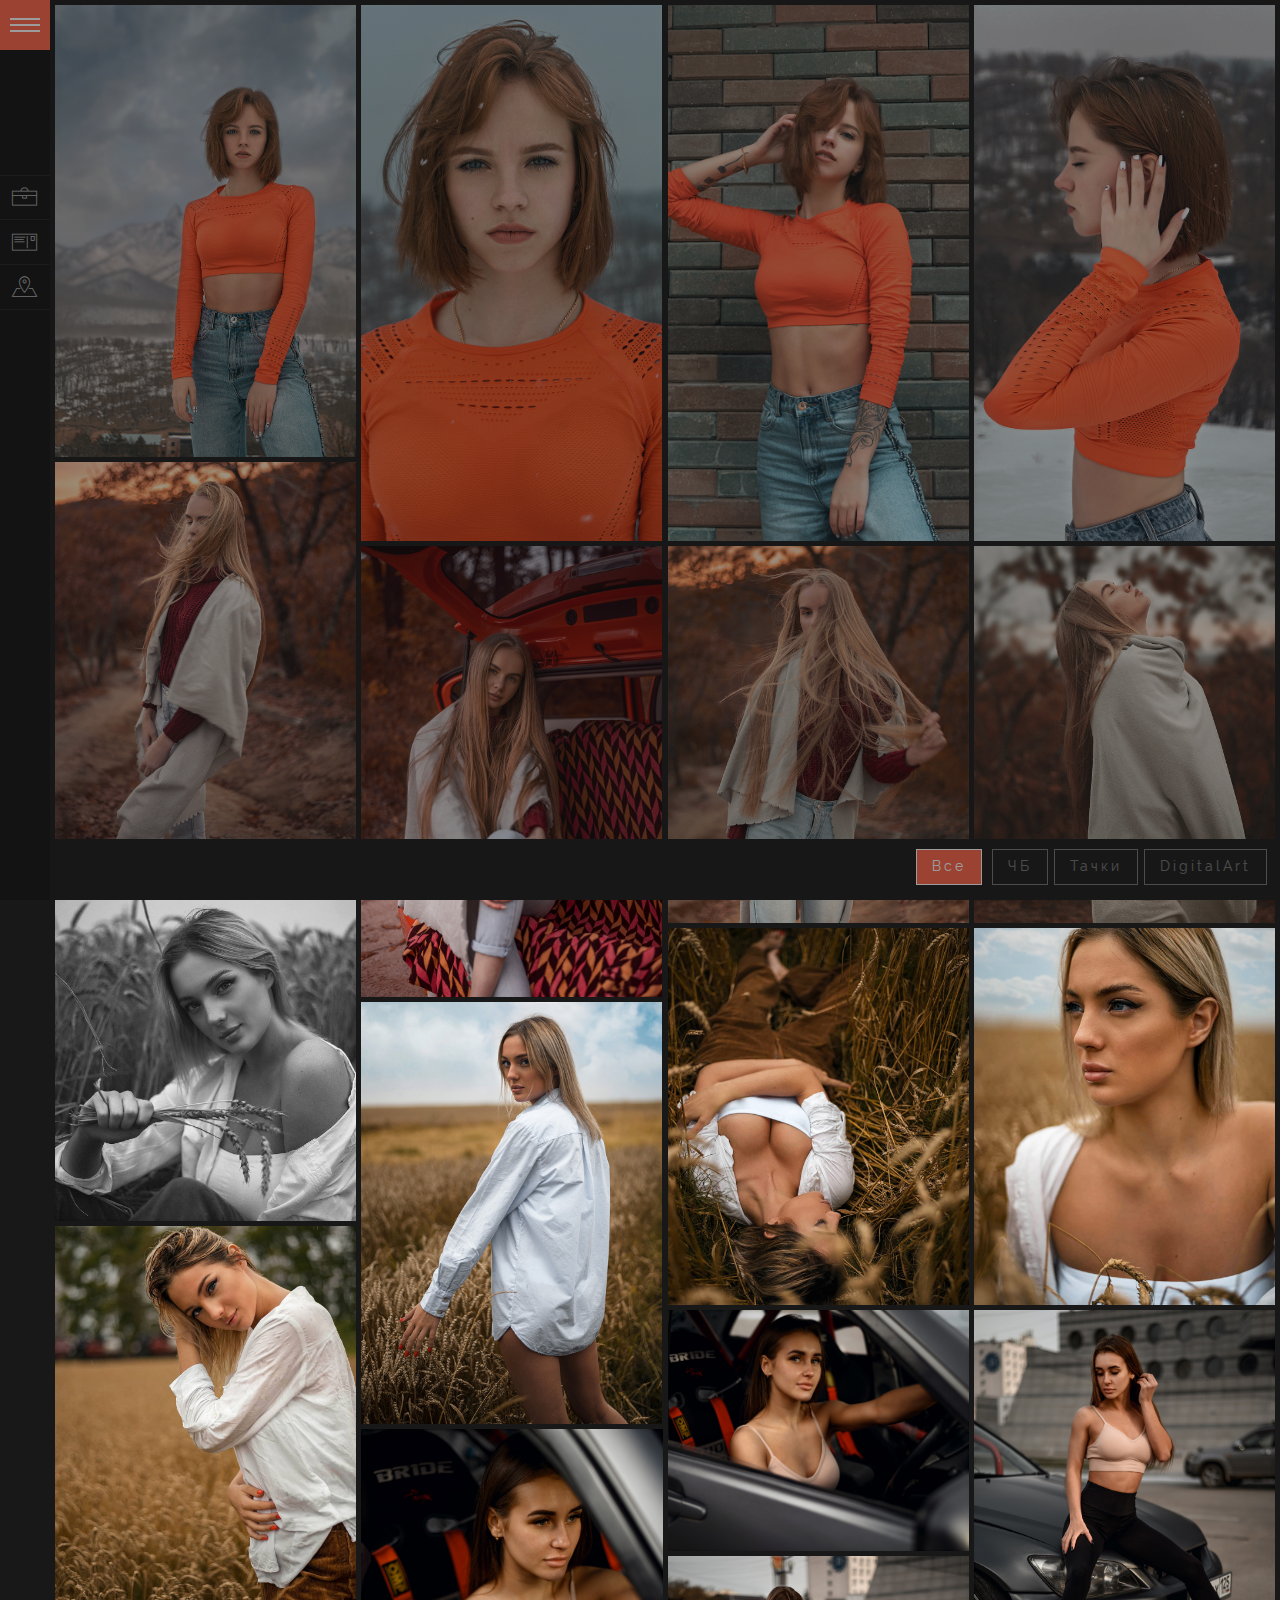
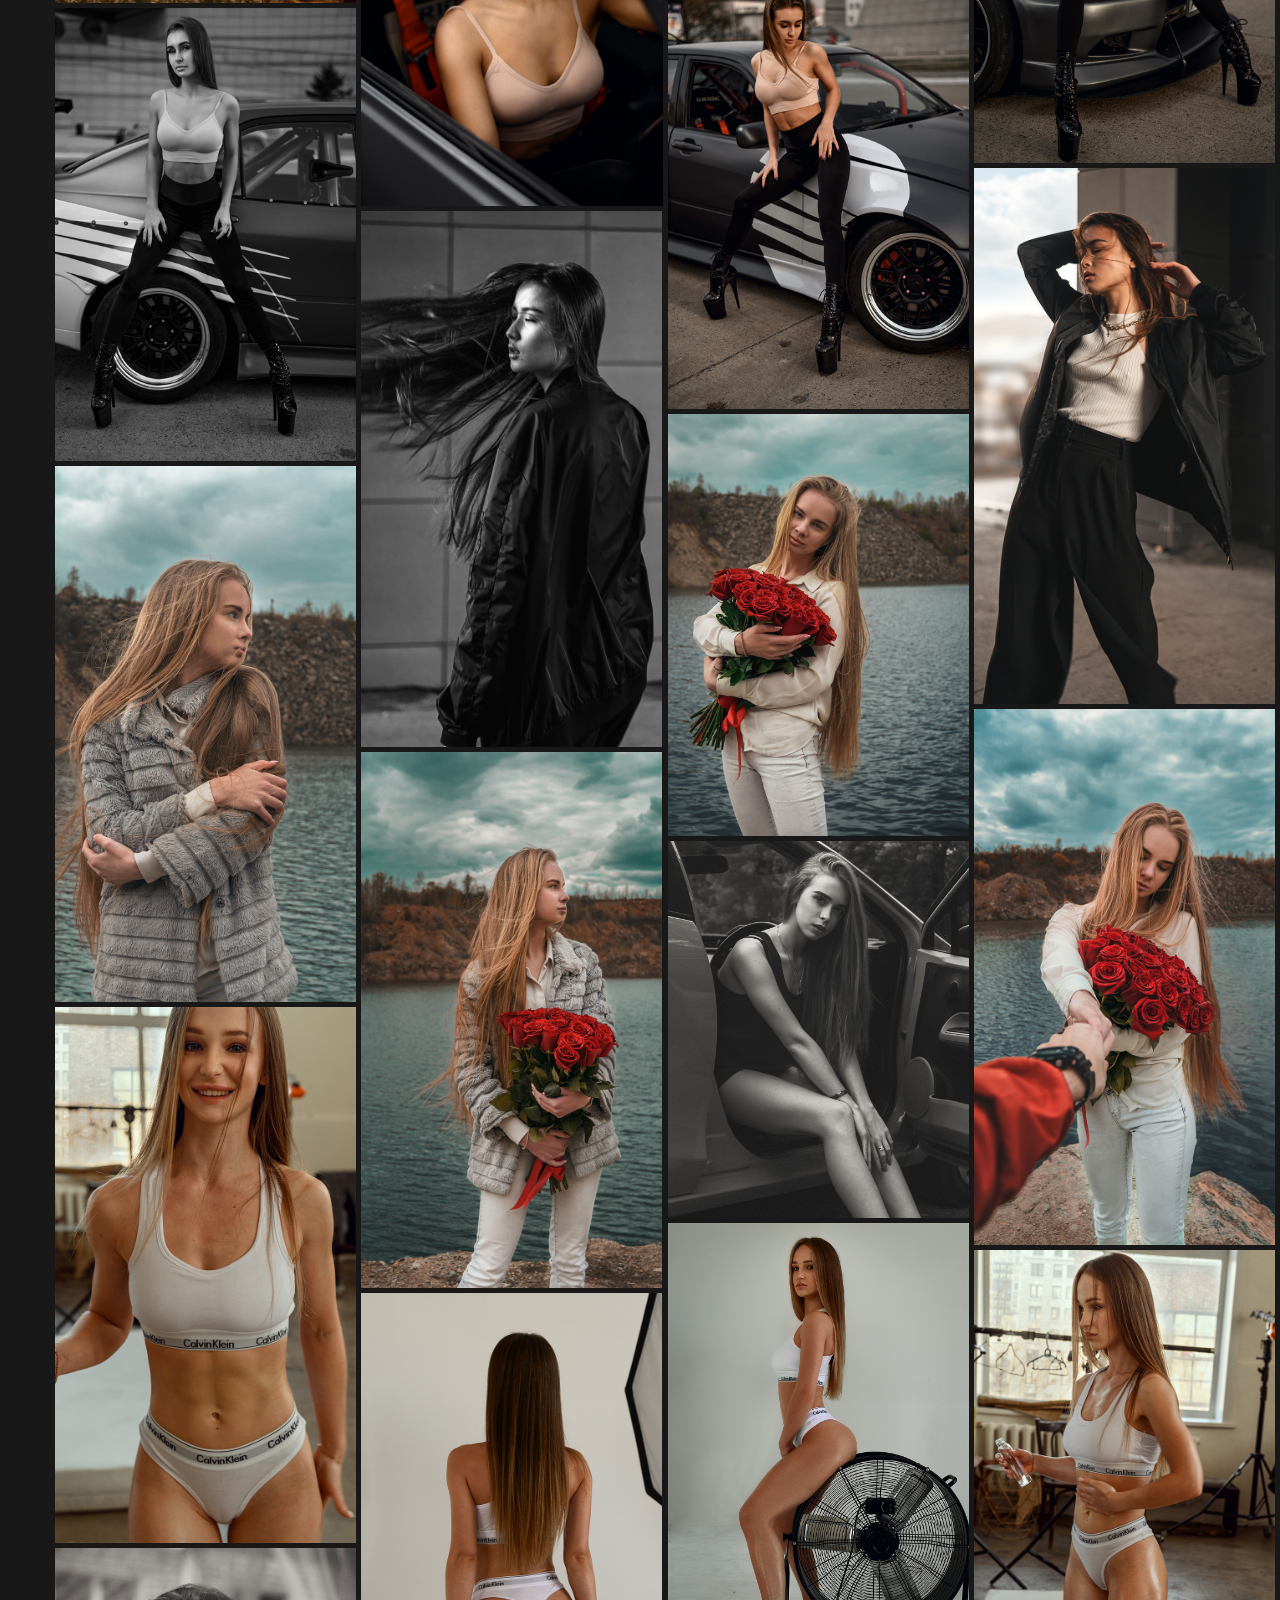
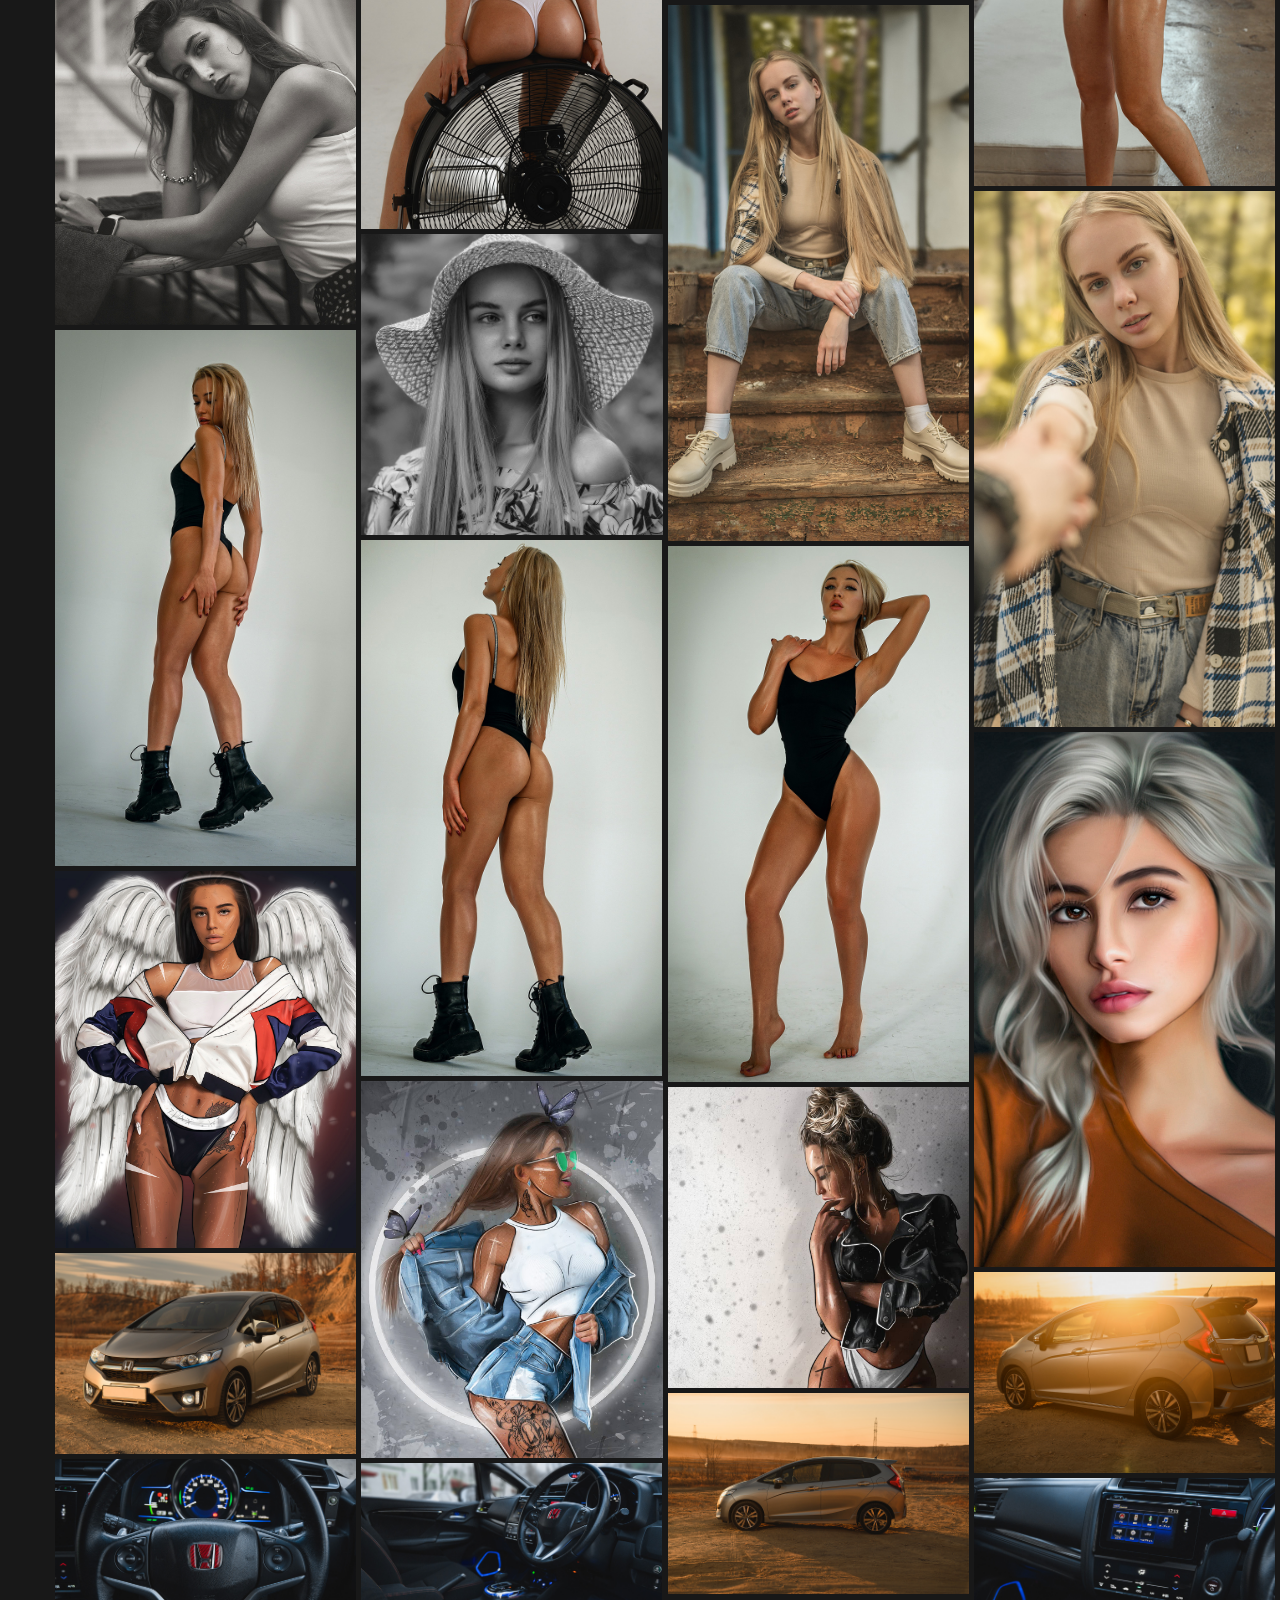
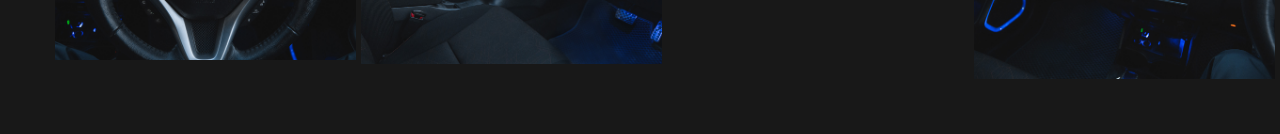
<file: index.html>
<!-- УРОКИ ПО СОЗДАНИЮ САЙТОВ WEBDESIGN-MASTER.RU -->
<!DOCTYPE html>
<!--[if lt IE 7 ]><html class="ie ie6" lang="en"> <![endif]-->
	<!--[if IE 7 ]><html class="ie ie7" lang="en"> <![endif]-->
		<!--[if IE 8 ]><html class="ie ie8" lang="en"> <![endif]-->
			<!--[if (gte IE 9)|!(IE)]><!--><html lang="ru" class="no-js"> <!--<![endif]-->

				<head>

					<meta charset="utf-8" />

					<title>Портфолио</title>
					<meta content="" name="description" />

					<link rel="shortcut icon" href="img/favicon/favicon.ico" type="image/x-icon" />
					<link rel="apple-touch-icon" href="img/favicon/apple-touch-icon.png" />
					<link rel="apple-touch-icon" sizes="72x72" href="img/favicon/apple-touch-icon-72x72.png" />
					<link rel="apple-touch-icon" sizes="114x114" href="img/favicon/apple-touch-icon-114x114.png" />

					<meta http-equiv="X-UA-Compatible" content="IE=edge" />
					<meta name="viewport" content="width=device-width, initial-scale=1, maximum-scale=1" />

					<link rel="stylesheet" href="libs/bootstrap/css/bootstrap.min.css" />
					<link rel="stylesheet" href="libs/linea/styles.css" />
					<link rel="stylesheet" href="libs/magnific-popup/magnific-popup.css" />

					<link rel="stylesheet" href="css/fonts.css" />
					<link rel="stylesheet" href="css/main.css" />
					<link rel="stylesheet" href="css/media.css" />
				</head>

				<body>

					<aside class="left_side">

						<div class="btn_mnu" title="Меню">
							<div class="btn_row"></div>
							<div class="btn_row"></div>
							<div class="btn_row"></div>
						</div>

						<div class="aside_content">
							
							<div class="user_info">
								<img src="img/photo.jpg" alt="Алексей Купцов">
								<h2>Алексей Купцов</h2>
								<p>Фотограф, Видеограф, WEBдизайнер</p>
							</div>


							<nav>
								<ul>
									<li><a href="index.html" title="Портфолио">Портфолио</a></li>
									<li><a href="about.html" title="Обо мне">Обо мне</a></li>
									<li><a href="contacts.html" title="Контакты">Контакты</a></li>
								</ul>
							</nav>

						</div>

					</aside>

					<div class="content gallery">

						<a class="" href="img/images/1.jpg"><img src="img/dummy.png" data-original="img/images/1.jpg" alt="Alt"></a>
						<a class="" href="img/images/2.jpg"><img src="img/dummy.png" data-original="img/images/2.jpg" alt="Alt"></a>
						<a class="" href="img/images/3.jpg"><img src="img/dummy.png" data-original="img/images/3.jpg" alt="Alt"></a>
						<a class="" href="img/images/4.jpg"><img src="img/dummy.png" data-original="img/images/4.jpg" alt="Alt"></a>
						<a class="" href="img/images/5.jpg"><img src="img/dummy.png" data-original="img/images/5.jpg" alt="Alt"></a>
						<a class="" href="img/images/6.jpg"><img src="img/dummy.png" data-original="img/images/6.jpg" alt="Alt"></a>
						<a class="" href="img/images/7.jpg"><img src="img/dummy.png" data-original="img/images/7.jpg" alt="Alt"></a>
						<a class="" href="img/images/8.jpg"><img src="img/dummy.png" data-original="img/images/8.jpg" alt="Alt"></a>
						<a class="hb" href="img/images/9.jpg"><img src="img/dummy.png" data-original="img/images/9.jpg" alt="Alt"></a>
						<a class="" href="img/images/10.jpg"><img src="img/dummy.png" data-original="img/images/10.jpg" alt="Alt"></a>
						<a class="" href="img/images/11.jpg"><img src="img/dummy.png" data-original="img/images/11.jpg" alt="Alt"></a>
						<a class="" href="img/images/12.jpg"><img src="img/dummy.png" data-original="img/images/12.jpg" alt="Alt"></a>
						<a class="" href="img/images/13.jpg"><img src="img/dummy.png" data-original="img/images/13.jpg" alt="Alt"></a>
						<a class="" href="img/images/14.jpg"><img src="img/dummy.png" data-original="img/images/14.jpg" alt="Alt"></a>
						<a class="" href="img/images/15.jpg"><img src="img/dummy.png" data-original="img/images/15.jpg" alt="Alt"></a>
						<a class="" href="img/images/16.jpg"><img src="img/dummy.png" data-original="img/images/16.jpg" alt="Alt"></a>
						<a class="" href="img/images/17.jpg"><img src="img/dummy.png" data-original="img/images/17.jpg" alt="Alt"></a>
						<a class="hb" href="img/images/18.jpg"><img src="img/dummy.png" data-original="img/images/18.jpg" alt="Alt"></a>
						<a class="" href="img/images/19.jpg"><img src="img/dummy.png" data-original="img/images/19.jpg" alt="Alt"></a>
						<a class="hb" href="img/images/20.jpg"><img src="img/dummy.png" data-original="img/images/20.jpg" alt="Alt"></a>
						<a class="" href="img/images/21.jpg"><img src="img/dummy.png" data-original="img/images/21.jpg" alt="Alt"></a>
						<a class="" href="img/images/22.jpg"><img src="img/dummy.png" data-original="img/images/22.jpg" alt="Alt"></a>
						<a class="" href="img/images/23.jpg"><img src="img/dummy.png" data-original="img/images/23.jpg" alt="Alt"></a>
						<a class="" href="img/images/24.jpg"><img src="img/dummy.png" data-original="img/images/24.jpg" alt="Alt"></a>
						<a class="hb" href="img/images/25.jpg"><img src="img/dummy.png" data-original="img/images/25.jpg" alt="Alt"></a>
						<a class="" href="img/images/26.jpg"><img src="img/dummy.png" data-original="img/images/26.jpg" alt="Alt"></a>
						<a class="" href="img/images/27.jpg"><img src="img/dummy.png" data-original="img/images/27.jpg" alt="Alt"></a>
						<a class="" href="img/images/28.jpg"><img src="img/dummy.png" data-original="img/images/28.jpg" alt="Alt"></a>
						<a class="" href="img/images/29.jpg"><img src="img/dummy.png" data-original="img/images/29.jpg" alt="Alt"></a>
						<a class="hb" href="img/images/30.jpg"><img src="img/dummy.png" data-original="img/images/30.jpg" alt="Alt"></a>
						<a class="" href="img/images/31.jpg"><img src="img/dummy.png" data-original="img/images/31.jpg" alt="Alt"></a>
						<a class="" href="img/images/32.jpg"><img src="img/dummy.png" data-original="img/images/32.jpg" alt="Alt"></a>
						<a class="hb" href="img/images/33.jpg"><img src="img/dummy.png" data-original="img/images/33.jpg" alt="Alt"></a>
						<a class="" href="img/images/34.jpg"><img src="img/dummy.png" data-original="img/images/34.jpg" alt="Alt"></a>
						<a class="" href="img/images/35.jpg"><img src="img/dummy.png" data-original="img/images/35.jpg" alt="Alt"></a>
						<a class="" href="img/images/36.jpg"><img src="img/dummy.png" data-original="img/images/36.jpg" alt="Alt"></a>
						<a class="art" href="img/images/37.jpg"><img src="img/dummy.png" data-original="img/images/37.jpg" alt="Alt"></a>
						<a class="art" href="img/images/38.jpg"><img src="img/dummy.png" data-original="img/images/38.jpg" alt="Alt"></a>
						<a class="art" href="img/images/39.jpg"><img src="img/dummy.png" data-original="img/images/39.jpg" alt="Alt"></a>
						<a class="art" href="img/images/40.jpg"><img src="img/dummy.png" data-original="img/images/40.jpg" alt="Alt"></a>
						<a class="ta" href="img/images/41.jpg"><img src="img/dummy.png" data-original="img/images/41.jpg" alt="Alt"></a>
						<a class="ta" href="img/images/42.jpg"><img src="img/dummy.png" data-original="img/images/42.jpg" alt="Alt"></a>
						<a class="ta" href="img/images/43.jpg"><img src="img/dummy.png" data-original="img/images/43.jpg" alt="Alt"></a>
						<a class="ta" href="img/images/44.jpg"><img src="img/dummy.png" data-original="img/images/44.jpg" alt="Alt"></a>
						<a class="ta" href="img/images/45.jpg"><img src="img/dummy.png" data-original="img/images/45.jpg" alt="Alt"></a>
						<a class="ta" href="img/images/46.jpg"><img src="img/dummy.png" data-original="img/images/46.jpg" alt="Alt"></a>	
					</div>

					<div class="filter_items">
						<button class="filter_label active">Все</button>
						<button class="filter_label" data-filter=".hb">ЧБ</buttWebP>
						<button class="filter_label" data-filter=".ta">Тачки</buttWebP>
						<button class="filter_label" data-filter=".art">DigitalArt</buttWebP>
					</div>

								<div class="hidden"></div>

								<div class="loader">
									<div class="loader_inner"></div>
								</div>

	<!--[if lt IE 9]>
	<script src="libs/html5shiv/es5-shim.min.js"></script>
	<script src="libs/html5shiv/html5shiv.min.js"></script>
	<script src="libs/html5shiv/html5shiv-printshiv.min.js"></script>
	<script src="libs/respond/respond.min.js"></script>
<![endif]-->
	
	<script src="libs/jquery/jquery-1.11.2.min.js"></script>
	<script src="libs/modernizr/modernizr.js"></script>
	<script src="libs/bootstrap/js/bootstrap.min.js"></script>
	<script src="libs/freewall/freewall.js"></script>
	<script src="libs/magnific-popup/jquery.magnific-popup.min.js"></script>
	<script src="libs/nicescroll/jquery.nicescroll.min.js"></script>
	<script src="libs/lazyload/jquery.lazyload.min.js"></script>

	<script src="js/common.js"></script>

</body>
</html>
</file>
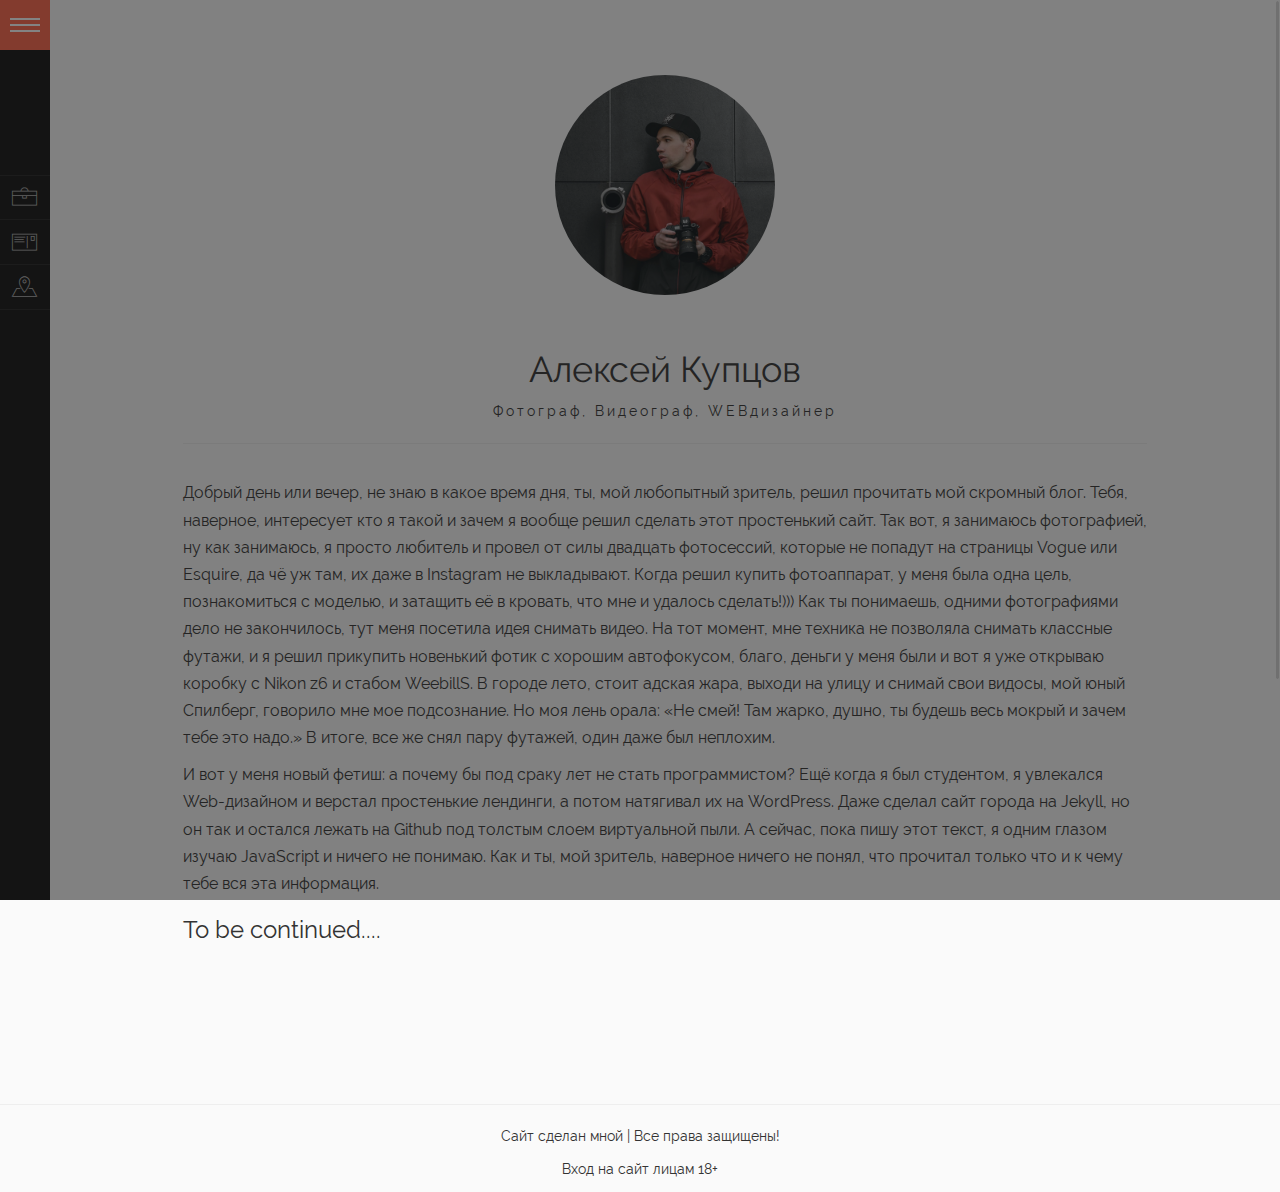
<file: about.html>
<!-- УРОКИ ПО СОЗДАНИЮ САЙТОВ WEBDESIGN-MASTER.RU -->
<!DOCTYPE html>
<!--[if lt IE 7 ]><html class="ie ie6" lang="en"> <![endif]-->
	<!--[if IE 7 ]><html class="ie ie7" lang="en"> <![endif]-->
		<!--[if IE 8 ]><html class="ie ie8" lang="en"> <![endif]-->
			<!--[if (gte IE 9)|!(IE)]><!--><html lang="ru" class="no-js"> <!--<![endif]-->

				<head>

					<meta charset="utf-8" />

					<title>Портфолио</title>
					<meta content="" name="description" />

					<link rel="shortcut icon" href="img/favicon/favicon.ico" type="image/x-icon" />
					<link rel="apple-touch-icon" href="img/favicon/apple-touch-icon.png" />
					<link rel="apple-touch-icon" sizes="72x72" href="img/favicon/apple-touch-icon-72x72.png" />
					<link rel="apple-touch-icon" sizes="114x114" href="img/favicon/apple-touch-icon-114x114.png" />

					<meta http-equiv="X-UA-Compatible" content="IE=edge" />
					<meta name="viewport" content="width=device-width, initial-scale=1, maximum-scale=1" />

					<link rel="stylesheet" href="libs/bootstrap/css/bootstrap.min.css" />
					<link rel="stylesheet" href="libs/linea/styles.css" />
					<link rel="stylesheet" href="libs/magnific-popup/magnific-popup.css" />

					<link rel="stylesheet" href="css/fonts.css" />
					<link rel="stylesheet" href="css/main.css" />
					<link rel="stylesheet" href="css/media.css" />
				</head>

				<body class="inside">

					<aside class="left_side">

						<div class="btn_mnu" title="Меню">
							<div class="btn_row"></div>
							<div class="btn_row"></div>
							<div class="btn_row"></div>
						</div>

						<div class="aside_content">
							
							<div class="user_info">
								<img src="img/photo.jpg" alt="Алексей Купцов">
								<h2>Алексей Купцов</h2>
								<p>Фотограф, Видеограф, WEBдизайнер</p>
							</div>


							<nav>
								<ul>
									<li><a href="index.html" title="Портфолио">Портфолио</a></li>
									<li><a href="about.html" title="Обо мне">Обо мне</a></li>
									<li><a href="contacts.html" title="Контакты">Контакты</a></li>
								</ul>
							</nav>

						</div>

					</aside>

					<div class="content">

						<div class="content_header">
							<img src="img/photo.jpg" alt="Алексей Купцов">
							<h1>Алексей Купцов</h1>
							<p>Фотограф, Видеограф, WEBдизайнер</p>
							<hr>
						</div>

						<div class="content_body">

							<p>Добрый день или вечер, не знаю в какое время дня, ты, мой любопытный зритель, решил прочитать мой скромный блог. Тебя, наверное, интересует кто я такой и зачем я вообще решил сделать этот простенький сайт. Так вот, я занимаюсь фотографией, ну как занимаюсь, я просто любитель и провел от силы двадцать фотосессий, которые не попадут на страницы Vogue или Esquire, да чё уж там, их даже в Instagram не выкладывают. Когда решил купить фотоаппарат, у меня была одна цель, познакомиться с моделью, и затащить её в кровать, что мне и удалось сделать!))) Как ты понимаешь, одними фотографиями дело не закончилось, тут меня посетила идея снимать видео. На тот момент, мне техника не позволяла снимать классные футажи, и я решил прикупить новенький фотик с хорошим автофокусом, благо, деньги у меня были и вот я уже открываю коробку с Nikon z6 и стабом WeebillS. В городе лето, стоит адская жара, выходи на улицу и снимай свои видосы, мой юный Спилберг, говорило мне мое подсознание. Но моя лень орала: «Не смей! Там жарко, душно, ты будешь весь мокрый и зачем тебе это надо.» В итоге, все же снял пару футажей, один даже был неплохим.</p>

							<p>И вот у меня новый фетиш: а почему бы под сраку лет не стать программистом? Ещё  когда я был студентом, я увлекался Web-дизайном и верстал простенькие лендинги, а потом натягивал их на WordPress. Даже сделал сайт города на Jekyll, но он так и остался лежать на Github под толстым слоем виртуальной пыли. А сейчас, пока пишу этот текст, я одним глазом изучаю JavaScript и ничего не понимаю. Как и ты, мой зритель, наверное ничего не понял, что прочитал только что и к чему тебе вся эта информация.
							</p>

							<h3>To be continued....</h3>

						</div>

					</div>

					<div class="hidden"></div>

					<div class="loader">
						<div class="loader_inner"></div>
					</div>

					<footer>
						<div>
							<hr>
							<p>Сайт сделан мной | Все права защищены!</p>
							<p>Вход на сайт лицам 18+</p>
						</div>
						
						
					</footer>

	<!--[if lt IE 9]>
	<script src="libs/html5shiv/es5-shim.min.js"></script>
	<script src="libs/html5shiv/html5shiv.min.js"></script>
	<script src="libs/html5shiv/html5shiv-printshiv.min.js"></script>
	<script src="libs/respond/respond.min.js"></script>
<![endif]-->
	
	<script src="libs/jquery/jquery-1.11.2.min.js"></script>
	<script src="libs/modernizr/modernizr.js"></script>
	<script src="libs/bootstrap/js/bootstrap.min.js"></script>
	<script src="libs/freewall/freewall.js"></script>
	<script src="libs/magnific-popup/jquery.magnific-popup.min.js"></script>
	<script src="libs/nicescroll/jquery.nicescroll.min.js"></script>
	<script src="libs/lazyload/jquery.lazyload.min.js"></script>

	<script src="js/common.js"></script>

</body>
</html>
</file>
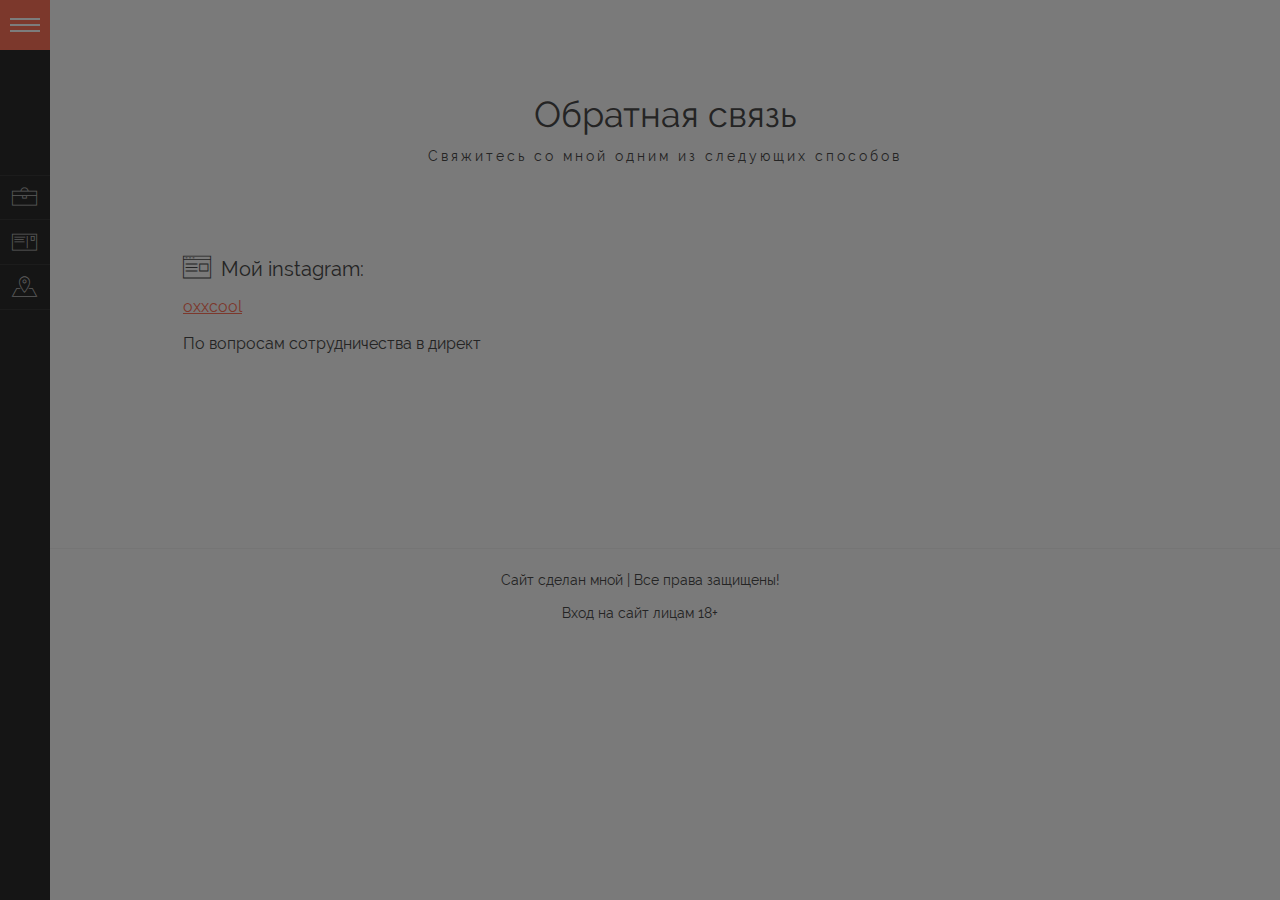
<file: contacts.html>
<!-- УРОКИ ПО СОЗДАНИЮ САЙТОВ WEBDESIGN-MASTER.RU -->
<!DOCTYPE html>
<!--[if lt IE 7 ]><html class="ie ie6" lang="en"> <![endif]-->
	<!--[if IE 7 ]><html class="ie ie7" lang="en"> <![endif]-->
		<!--[if IE 8 ]><html class="ie ie8" lang="en"> <![endif]-->
			<!--[if (gte IE 9)|!(IE)]><!--><html lang="ru" class="no-js"> <!--<![endif]-->

				<head>

					<meta charset="utf-8" />

					<title>Портфолио</title>
					<meta content="" name="description" />

					<link rel="shortcut icon" href="img/favicon/favicon.ico" type="image/x-icon" />
					<link rel="apple-touch-icon" href="img/favicon/apple-touch-icon.png" />
					<link rel="apple-touch-icon" sizes="72x72" href="img/favicon/apple-touch-icon-72x72.png" />
					<link rel="apple-touch-icon" sizes="114x114" href="img/favicon/apple-touch-icon-114x114.png" />

					<meta http-equiv="X-UA-Compatible" content="IE=edge" />
					<meta name="viewport" content="width=device-width, initial-scale=1, maximum-scale=1" />

					<link rel="stylesheet" href="libs/bootstrap/css/bootstrap.min.css" />
					<link rel="stylesheet" href="libs/linea/styles.css" />
					<link rel="stylesheet" href="libs/magnific-popup/magnific-popup.css" />

					<link rel="stylesheet" href="css/fonts.css" />
					<link rel="stylesheet" href="css/main.css" />
					<link rel="stylesheet" href="css/media.css" />

				</head>

				<body class="inside">

					<aside class="left_side">

						<div class="btn_mnu" title="Меню">
							<div class="btn_row"></div>
							<div class="btn_row"></div>
							<div class="btn_row"></div>
						</div>

						<div class="aside_content">
							
							<div class="user_info">
								<img src="img/photo.jpg" alt="Александр Прокопский">
								<h2>Алексей Купцов</h2>
								<p>Фотограф, Видеограф, WEBдизайнер</p>
							</div>

							<nav>
								<ul>
									<li><a href="index.html" title="Портфолио">Портфолио</a></li>
									<li><a href="about.html" title="Обо мне">Обо мне</a></li>
									<li><a href="contacts.html" title="Контакты">Контакты</a></li>
								</ul>
							</nav>

						</div>

					</aside>

					<div class="content">

						<div class="content_header">
							<h1>Обратная связь</h1>
							<p>Свяжитесь со мной одним из следующих способов</p>
						</div>

						<div class="content_body">
							<div class="row form_contacts">
								<div class="col-sm-6">
									<ul class="ul_contacts">
										<li>
											<h3><i class="icon icon-basic-webpage-img-txt"></i> Мой instagram:</h3>
											<p><a href="https://www.instagram.com/oxxcool/" target="_blank">oxxcool</a></p>
											<p>По вопросам сотрудничества в директ</p>
										<li>
											<!--h3><i class="icon icon-basic-geolocalize-05"></i> Адрес:</h3>
											<p>Lorem ipsum dolor sit amet, consectetur adipisicing elit.</p>
										</li>
										<li>
											<h3><i class="icon icon-basic-smartphone"></i> Телефон:</h3>
											<p>+7 (999) 999-99-99</p>
										</li>
									</ul>
								</div>
								<div class="col-sm-6">
									<form id="callback" class="callback">
										
										<h3>Оставить заявку</h3>

										<label>
											Ваше имя
											<input type="text" name="name" required>
										</label>

										<label>
											Ваш E-mail
											<input type="text" name="email" required>
										</label>

										<label>
											Комментарий к заказу
											<textarea name="message"></textarea>
										</label>
										
										<button class="button" type="submit">Отправить заявку</button-->

									</form>
								</div>
							</div>

						</div>

					</div>
					
					<div class="hidden"></div>

					<div class="loader">
						<div class="loader_inner"></div>
					</div>

					<footer>
						<div>
							<hr>
							<p>Сайт сделан мной | Все права защищены!</p>
							<p>Вход на сайт лицам 18+</p>
						</div>
						
						
					</footer>

	<!--[if lt IE 9]>
	<script src="libs/html5shiv/es5-shim.min.js"></script>
	<script src="libs/html5shiv/html5shiv.min.js"></script>
	<script src="libs/html5shiv/html5shiv-printshiv.min.js"></script>
	<script src="libs/respond/respond.min.js"></script>
<![endif]-->
	
	<script src="libs/jquery/jquery-1.11.2.min.js"></script>
	<script src="libs/modernizr/modernizr.js"></script>
	<script src="libs/bootstrap/js/bootstrap.min.js"></script>
	<script src="libs/freewall/freewall.js"></script>
	<script src="libs/magnific-popup/jquery.magnific-popup.min.js"></script>
	<script src="libs/nicescroll/jquery.nicescroll.min.js"></script>
	<script src="libs/lazyload/jquery.lazyload.min.js"></script>
	
	<script src="js/common.js"></script>
	
</body>
</html>
</file>
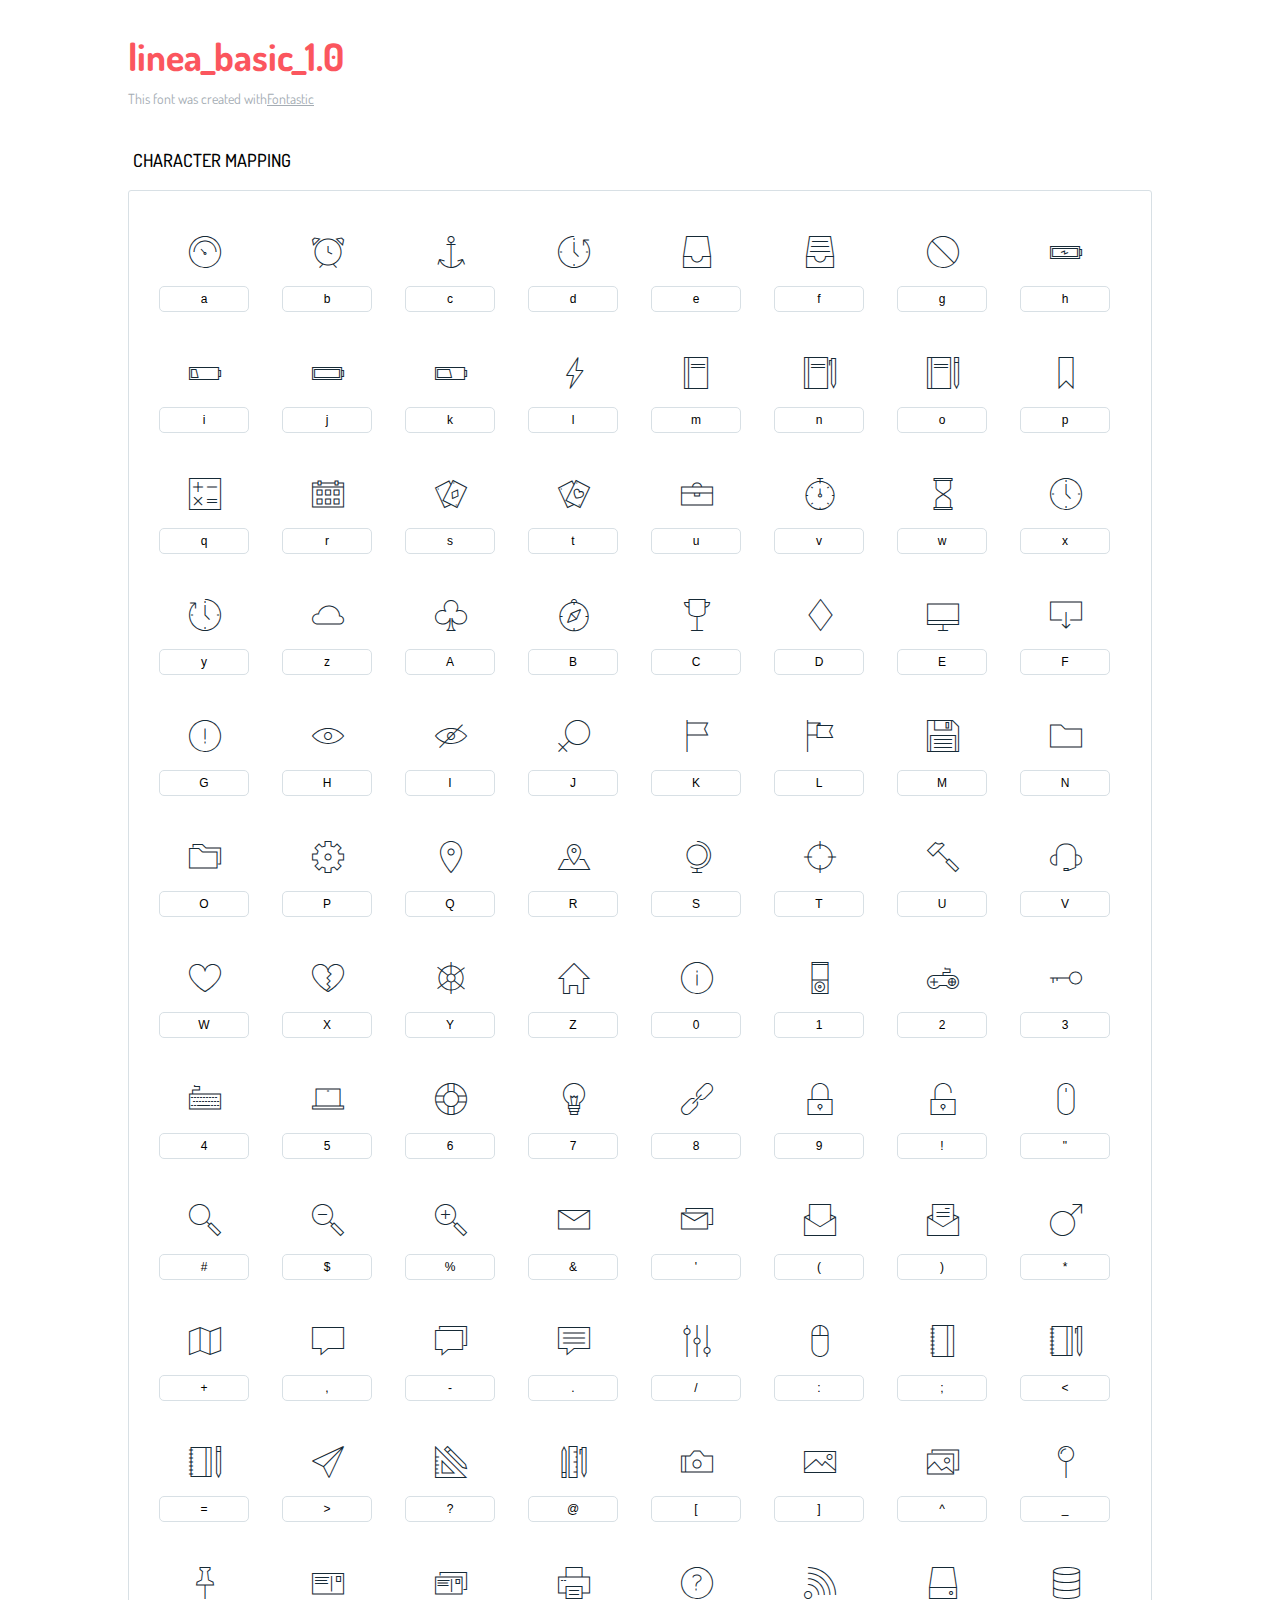
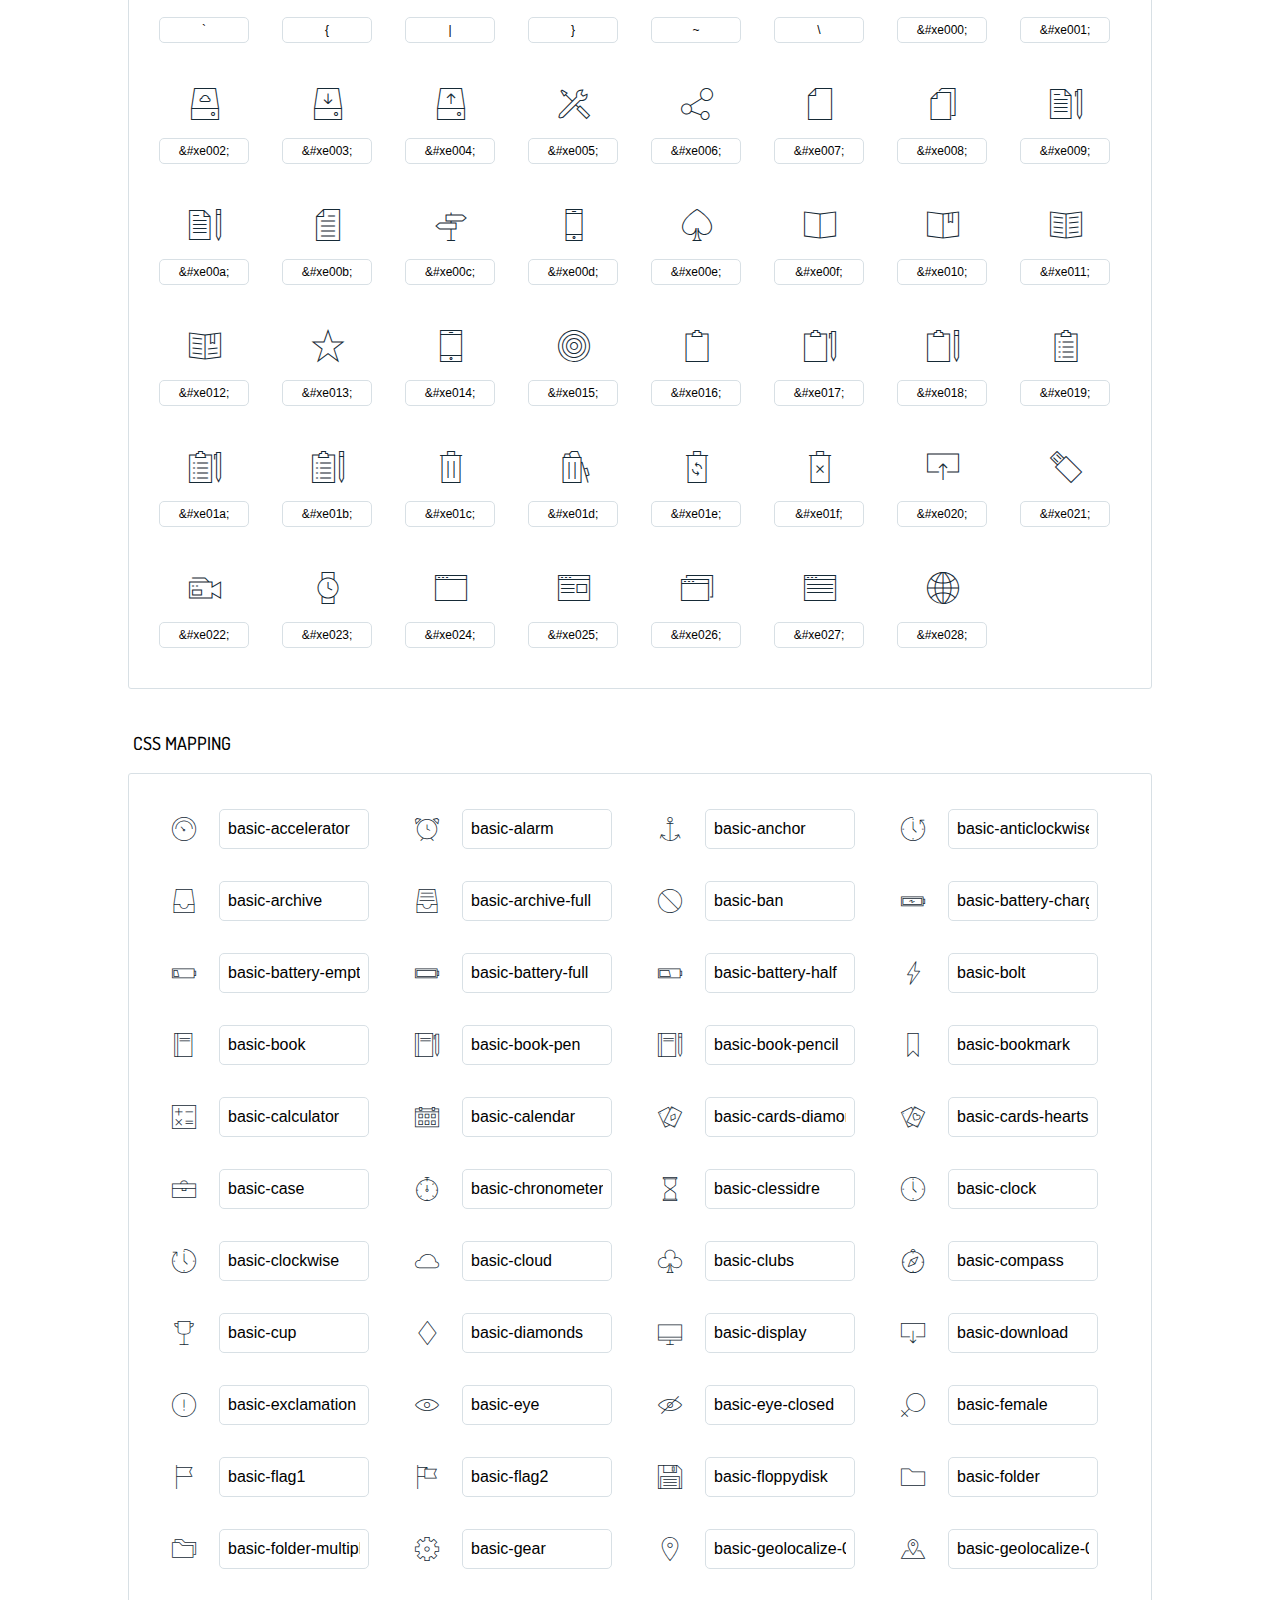
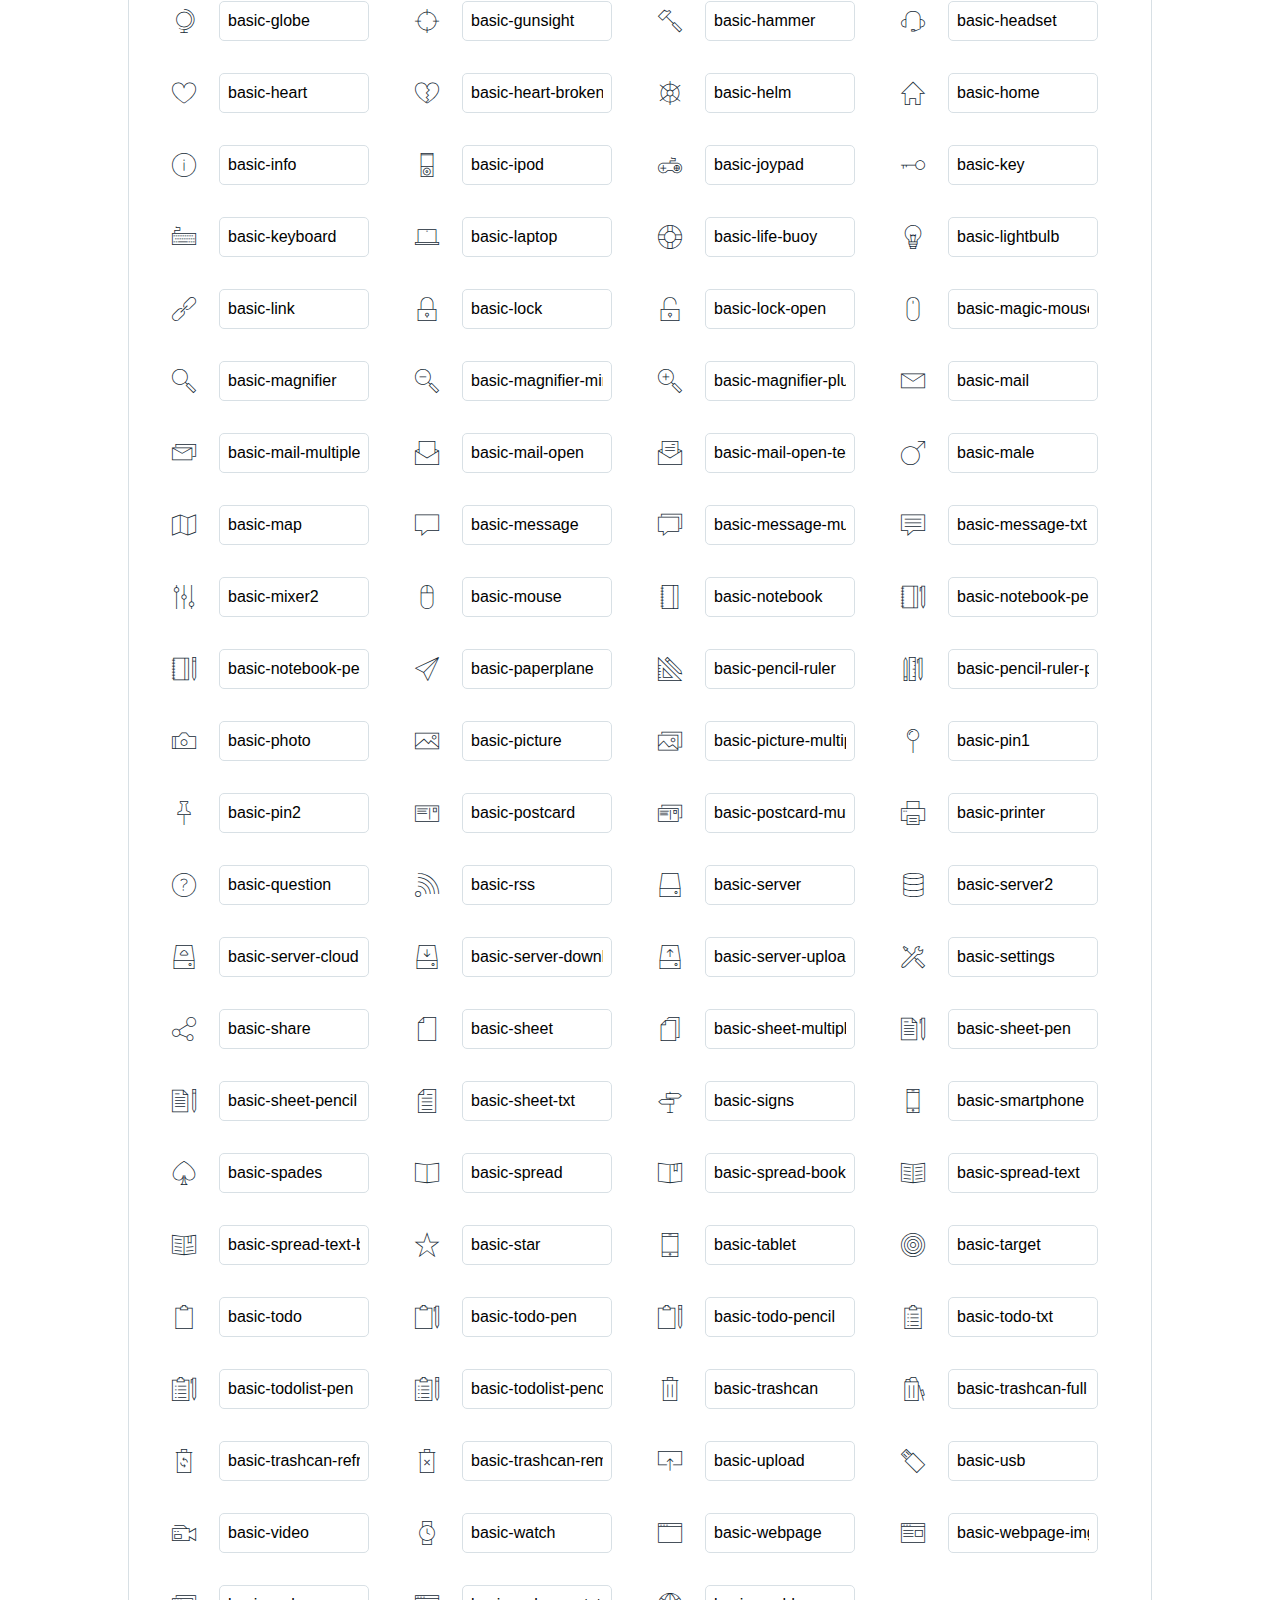
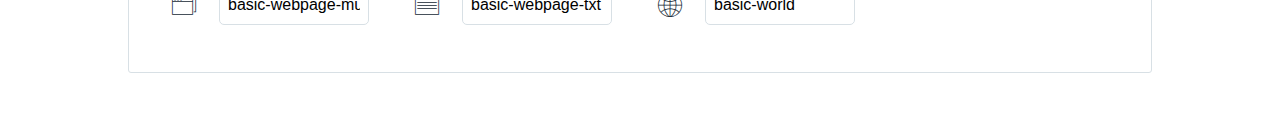
<file: libs/linea/_ICONFONT/icons-reference.html>
<!DOCTYPE html>
<html lang="en">
  <head>
    <meta charset="utf-8">
    <meta http-equiv="X-UA-Compatible" content="IE=edge,chrome=1">
    <meta name="viewport" content="width=device-width,initial-scale=1">
    <title>Font Reference - linea_basic_1.0</title>
    <link href="http://fonts.googleapis.com/css?family=Dosis:400,500,700" rel="stylesheet" type="text/css">
    <link rel="stylesheet" href="styles.css">
    <style type="text/css">
      html,body,div,span,applet,object,iframe,h1,h2,h3,h4,h5,h6,p,blockquote,pre,a,abbr,acronym,address,big,cite,code,del,dfn,em,img,ins,kbd,q,s,samp,small,strike,strong,sub,sup,tt,var,dl,dt,dd,ol,ul,li,fieldset,form,label,legend,table,caption,tbody,tfoot,thead,tr,th,td{margin:0;padding:0;border:0;outline:0;font-weight:inherit;font-style:inherit;font-family:inherit;font-size:100%;vertical-align:baseline}
body{line-height:1;color:#000;background:#fff}
ol,ul{list-style:none}
table{border-collapse:separate;border-spacing:0;vertical-align:middle}
caption,th,td{text-align:left;font-weight:normal;vertical-align:middle}
a img{border:none}
*{-webkit-box-sizing:border-box;-moz-box-sizing:border-box;box-sizing:border-box}
body{font-family:'Dosis','Tahoma',sans-serif}
.container{margin:15px auto;width:80%}
h1{margin:40px 0 20px;font-weight:700;font-size:38px;line-height:32px;color:#fb565e}
h2{font-size:18px;padding:0 0 21px 5px;margin:45px 0 0 0;text-transform:uppercase;font-weight:500}
.small{font-size:14px;color:#a5adb4;}
.small a{color:#a5adb4;}
.small a:hover{color:#fb565e}
.glyphs.character-mapping{margin:0 0 20px 0;padding:20px 0 20px 30px;color:rgba(0,0,0,0.5);border:1px solid #d8e0e5;-webkit-border-radius:3px;border-radius:3px;}
.glyphs.character-mapping li{margin:0 30px 20px 0;display:inline-block;width:90px}
.glyphs.character-mapping .icon{margin:10px 0 10px 15px;padding:15px;position:relative;width:55px;height:55px;color:#162a36 !important;overflow:hidden;-webkit-border-radius:3px;border-radius:3px;font-size:32px;}
.glyphs.character-mapping .icon svg{fill:#000}
.glyphs.character-mapping input{margin:0;padding:5px 0;line-height:12px;font-size:12px;display:block;width:100%;border:1px solid #d8e0e5;-webkit-border-radius:5px;border-radius:5px;text-align:center;outline:0;}
.glyphs.character-mapping input:focus{border:1px solid #fbde4a;-webkit-box-shadow:inset 0 0 3px #fbde4a;box-shadow:inset 0 0 3px #fbde4a}
.glyphs.character-mapping input:hover{-webkit-box-shadow:inset 0 0 3px #fbde4a;box-shadow:inset 0 0 3px #fbde4a}
.glyphs.css-mapping{margin:0 0 60px 0;padding:30px 0 20px 30px;color:rgba(0,0,0,0.5);border:1px solid #d8e0e5;-webkit-border-radius:3px;border-radius:3px;}
.glyphs.css-mapping li{margin:0 30px 20px 0;padding:0;display:inline-block;overflow:hidden}
.glyphs.css-mapping .icon{margin:0;margin-right:10px;padding:13px;height:50px;width:50px;color:#162a36 !important;overflow:hidden;float:left;font-size:24px}
.glyphs.css-mapping input{margin:0;margin-top:5px;padding:8px;line-height:16px;font-size:16px;display:block;width:150px;height:40px;border:1px solid #d8e0e5;-webkit-border-radius:5px;border-radius:5px;background:#fff;outline:0;float:right;}
.glyphs.css-mapping input:focus{border:1px solid #fbde4a;-webkit-box-shadow:inset 0 0 3px #fbde4a;box-shadow:inset 0 0 3px #fbde4a}
.glyphs.css-mapping input:hover{-webkit-box-shadow:inset 0 0 3px #fbde4a;box-shadow:inset 0 0 3px #fbde4a}

      
    </style>
  </head>
  <body>
    <div class="container">
      <h1>linea_basic_1.0</h1>
      <p class="small">This font was created with<a href="http://fontastic.me/">Fontastic</a></p>
      <h2>Character mapping</h2>
      <ul class="glyphs character-mapping">
        <li>
          <div data-icon="a" class="icon"></div>
          <input type="text" readonly="readonly" value="a">
        </li>
        <li>
          <div data-icon="b" class="icon"></div>
          <input type="text" readonly="readonly" value="b">
        </li>
        <li>
          <div data-icon="c" class="icon"></div>
          <input type="text" readonly="readonly" value="c">
        </li>
        <li>
          <div data-icon="d" class="icon"></div>
          <input type="text" readonly="readonly" value="d">
        </li>
        <li>
          <div data-icon="e" class="icon"></div>
          <input type="text" readonly="readonly" value="e">
        </li>
        <li>
          <div data-icon="f" class="icon"></div>
          <input type="text" readonly="readonly" value="f">
        </li>
        <li>
          <div data-icon="g" class="icon"></div>
          <input type="text" readonly="readonly" value="g">
        </li>
        <li>
          <div data-icon="h" class="icon"></div>
          <input type="text" readonly="readonly" value="h">
        </li>
        <li>
          <div data-icon="i" class="icon"></div>
          <input type="text" readonly="readonly" value="i">
        </li>
        <li>
          <div data-icon="j" class="icon"></div>
          <input type="text" readonly="readonly" value="j">
        </li>
        <li>
          <div data-icon="k" class="icon"></div>
          <input type="text" readonly="readonly" value="k">
        </li>
        <li>
          <div data-icon="l" class="icon"></div>
          <input type="text" readonly="readonly" value="l">
        </li>
        <li>
          <div data-icon="m" class="icon"></div>
          <input type="text" readonly="readonly" value="m">
        </li>
        <li>
          <div data-icon="n" class="icon"></div>
          <input type="text" readonly="readonly" value="n">
        </li>
        <li>
          <div data-icon="o" class="icon"></div>
          <input type="text" readonly="readonly" value="o">
        </li>
        <li>
          <div data-icon="p" class="icon"></div>
          <input type="text" readonly="readonly" value="p">
        </li>
        <li>
          <div data-icon="q" class="icon"></div>
          <input type="text" readonly="readonly" value="q">
        </li>
        <li>
          <div data-icon="r" class="icon"></div>
          <input type="text" readonly="readonly" value="r">
        </li>
        <li>
          <div data-icon="s" class="icon"></div>
          <input type="text" readonly="readonly" value="s">
        </li>
        <li>
          <div data-icon="t" class="icon"></div>
          <input type="text" readonly="readonly" value="t">
        </li>
        <li>
          <div data-icon="u" class="icon"></div>
          <input type="text" readonly="readonly" value="u">
        </li>
        <li>
          <div data-icon="v" class="icon"></div>
          <input type="text" readonly="readonly" value="v">
        </li>
        <li>
          <div data-icon="w" class="icon"></div>
          <input type="text" readonly="readonly" value="w">
        </li>
        <li>
          <div data-icon="x" class="icon"></div>
          <input type="text" readonly="readonly" value="x">
        </li>
        <li>
          <div data-icon="y" class="icon"></div>
          <input type="text" readonly="readonly" value="y">
        </li>
        <li>
          <div data-icon="z" class="icon"></div>
          <input type="text" readonly="readonly" value="z">
        </li>
        <li>
          <div data-icon="A" class="icon"></div>
          <input type="text" readonly="readonly" value="A">
        </li>
        <li>
          <div data-icon="B" class="icon"></div>
          <input type="text" readonly="readonly" value="B">
        </li>
        <li>
          <div data-icon="C" class="icon"></div>
          <input type="text" readonly="readonly" value="C">
        </li>
        <li>
          <div data-icon="D" class="icon"></div>
          <input type="text" readonly="readonly" value="D">
        </li>
        <li>
          <div data-icon="E" class="icon"></div>
          <input type="text" readonly="readonly" value="E">
        </li>
        <li>
          <div data-icon="F" class="icon"></div>
          <input type="text" readonly="readonly" value="F">
        </li>
        <li>
          <div data-icon="G" class="icon"></div>
          <input type="text" readonly="readonly" value="G">
        </li>
        <li>
          <div data-icon="H" class="icon"></div>
          <input type="text" readonly="readonly" value="H">
        </li>
        <li>
          <div data-icon="I" class="icon"></div>
          <input type="text" readonly="readonly" value="I">
        </li>
        <li>
          <div data-icon="J" class="icon"></div>
          <input type="text" readonly="readonly" value="J">
        </li>
        <li>
          <div data-icon="K" class="icon"></div>
          <input type="text" readonly="readonly" value="K">
        </li>
        <li>
          <div data-icon="L" class="icon"></div>
          <input type="text" readonly="readonly" value="L">
        </li>
        <li>
          <div data-icon="M" class="icon"></div>
          <input type="text" readonly="readonly" value="M">
        </li>
        <li>
          <div data-icon="N" class="icon"></div>
          <input type="text" readonly="readonly" value="N">
        </li>
        <li>
          <div data-icon="O" class="icon"></div>
          <input type="text" readonly="readonly" value="O">
        </li>
        <li>
          <div data-icon="P" class="icon"></div>
          <input type="text" readonly="readonly" value="P">
        </li>
        <li>
          <div data-icon="Q" class="icon"></div>
          <input type="text" readonly="readonly" value="Q">
        </li>
        <li>
          <div data-icon="R" class="icon"></div>
          <input type="text" readonly="readonly" value="R">
        </li>
        <li>
          <div data-icon="S" class="icon"></div>
          <input type="text" readonly="readonly" value="S">
        </li>
        <li>
          <div data-icon="T" class="icon"></div>
          <input type="text" readonly="readonly" value="T">
        </li>
        <li>
          <div data-icon="U" class="icon"></div>
          <input type="text" readonly="readonly" value="U">
        </li>
        <li>
          <div data-icon="V" class="icon"></div>
          <input type="text" readonly="readonly" value="V">
        </li>
        <li>
          <div data-icon="W" class="icon"></div>
          <input type="text" readonly="readonly" value="W">
        </li>
        <li>
          <div data-icon="X" class="icon"></div>
          <input type="text" readonly="readonly" value="X">
        </li>
        <li>
          <div data-icon="Y" class="icon"></div>
          <input type="text" readonly="readonly" value="Y">
        </li>
        <li>
          <div data-icon="Z" class="icon"></div>
          <input type="text" readonly="readonly" value="Z">
        </li>
        <li>
          <div data-icon="0" class="icon"></div>
          <input type="text" readonly="readonly" value="0">
        </li>
        <li>
          <div data-icon="1" class="icon"></div>
          <input type="text" readonly="readonly" value="1">
        </li>
        <li>
          <div data-icon="2" class="icon"></div>
          <input type="text" readonly="readonly" value="2">
        </li>
        <li>
          <div data-icon="3" class="icon"></div>
          <input type="text" readonly="readonly" value="3">
        </li>
        <li>
          <div data-icon="4" class="icon"></div>
          <input type="text" readonly="readonly" value="4">
        </li>
        <li>
          <div data-icon="5" class="icon"></div>
          <input type="text" readonly="readonly" value="5">
        </li>
        <li>
          <div data-icon="6" class="icon"></div>
          <input type="text" readonly="readonly" value="6">
        </li>
        <li>
          <div data-icon="7" class="icon"></div>
          <input type="text" readonly="readonly" value="7">
        </li>
        <li>
          <div data-icon="8" class="icon"></div>
          <input type="text" readonly="readonly" value="8">
        </li>
        <li>
          <div data-icon="9" class="icon"></div>
          <input type="text" readonly="readonly" value="9">
        </li>
        <li>
          <div data-icon="!" class="icon"></div>
          <input type="text" readonly="readonly" value="!">
        </li>
        <li>
          <div data-icon="&#34;" class="icon"></div>
          <input type="text" readonly="readonly" value="&quot;">
        </li>
        <li>
          <div data-icon="#" class="icon"></div>
          <input type="text" readonly="readonly" value="#">
        </li>
        <li>
          <div data-icon="$" class="icon"></div>
          <input type="text" readonly="readonly" value="$">
        </li>
        <li>
          <div data-icon="%" class="icon"></div>
          <input type="text" readonly="readonly" value="%">
        </li>
        <li>
          <div data-icon="&" class="icon"></div>
          <input type="text" readonly="readonly" value="&amp;">
        </li>
        <li>
          <div data-icon="'" class="icon"></div>
          <input type="text" readonly="readonly" value="&#39;">
        </li>
        <li>
          <div data-icon="(" class="icon"></div>
          <input type="text" readonly="readonly" value="(">
        </li>
        <li>
          <div data-icon=")" class="icon"></div>
          <input type="text" readonly="readonly" value=")">
        </li>
        <li>
          <div data-icon="*" class="icon"></div>
          <input type="text" readonly="readonly" value="*">
        </li>
        <li>
          <div data-icon="+" class="icon"></div>
          <input type="text" readonly="readonly" value="+">
        </li>
        <li>
          <div data-icon="," class="icon"></div>
          <input type="text" readonly="readonly" value=",">
        </li>
        <li>
          <div data-icon="-" class="icon"></div>
          <input type="text" readonly="readonly" value="-">
        </li>
        <li>
          <div data-icon="." class="icon"></div>
          <input type="text" readonly="readonly" value=".">
        </li>
        <li>
          <div data-icon="/" class="icon"></div>
          <input type="text" readonly="readonly" value="/">
        </li>
        <li>
          <div data-icon=":" class="icon"></div>
          <input type="text" readonly="readonly" value=":">
        </li>
        <li>
          <div data-icon=";" class="icon"></div>
          <input type="text" readonly="readonly" value=";">
        </li>
        <li>
          <div data-icon="<" class="icon"></div>
          <input type="text" readonly="readonly" value="&lt;">
        </li>
        <li>
          <div data-icon="=" class="icon"></div>
          <input type="text" readonly="readonly" value="=">
        </li>
        <li>
          <div data-icon=">" class="icon"></div>
          <input type="text" readonly="readonly" value="&gt;">
        </li>
        <li>
          <div data-icon="?" class="icon"></div>
          <input type="text" readonly="readonly" value="?">
        </li>
        <li>
          <div data-icon="@" class="icon"></div>
          <input type="text" readonly="readonly" value="@">
        </li>
        <li>
          <div data-icon="[" class="icon"></div>
          <input type="text" readonly="readonly" value="[">
        </li>
        <li>
          <div data-icon="]" class="icon"></div>
          <input type="text" readonly="readonly" value="]">
        </li>
        <li>
          <div data-icon="^" class="icon"></div>
          <input type="text" readonly="readonly" value="^">
        </li>
        <li>
          <div data-icon="_" class="icon"></div>
          <input type="text" readonly="readonly" value="_">
        </li>
        <li>
          <div data-icon="`" class="icon"></div>
          <input type="text" readonly="readonly" value="`">
        </li>
        <li>
          <div data-icon="{" class="icon"></div>
          <input type="text" readonly="readonly" value="{">
        </li>
        <li>
          <div data-icon="|" class="icon"></div>
          <input type="text" readonly="readonly" value="|">
        </li>
        <li>
          <div data-icon="}" class="icon"></div>
          <input type="text" readonly="readonly" value="}">
        </li>
        <li>
          <div data-icon="~" class="icon"></div>
          <input type="text" readonly="readonly" value="~">
        </li>
        <li>
          <div data-icon="\" class="icon"></div>
          <input type="text" readonly="readonly" value="\">
        </li>
        <li>
          <div data-icon="&#xe000;" class="icon"></div>
          <input type="text" readonly="readonly" value="&amp;#xe000;">
        </li>
        <li>
          <div data-icon="&#xe001;" class="icon"></div>
          <input type="text" readonly="readonly" value="&amp;#xe001;">
        </li>
        <li>
          <div data-icon="&#xe002;" class="icon"></div>
          <input type="text" readonly="readonly" value="&amp;#xe002;">
        </li>
        <li>
          <div data-icon="&#xe003;" class="icon"></div>
          <input type="text" readonly="readonly" value="&amp;#xe003;">
        </li>
        <li>
          <div data-icon="&#xe004;" class="icon"></div>
          <input type="text" readonly="readonly" value="&amp;#xe004;">
        </li>
        <li>
          <div data-icon="&#xe005;" class="icon"></div>
          <input type="text" readonly="readonly" value="&amp;#xe005;">
        </li>
        <li>
          <div data-icon="&#xe006;" class="icon"></div>
          <input type="text" readonly="readonly" value="&amp;#xe006;">
        </li>
        <li>
          <div data-icon="&#xe007;" class="icon"></div>
          <input type="text" readonly="readonly" value="&amp;#xe007;">
        </li>
        <li>
          <div data-icon="&#xe008;" class="icon"></div>
          <input type="text" readonly="readonly" value="&amp;#xe008;">
        </li>
        <li>
          <div data-icon="&#xe009;" class="icon"></div>
          <input type="text" readonly="readonly" value="&amp;#xe009;">
        </li>
        <li>
          <div data-icon="&#xe00a;" class="icon"></div>
          <input type="text" readonly="readonly" value="&amp;#xe00a;">
        </li>
        <li>
          <div data-icon="&#xe00b;" class="icon"></div>
          <input type="text" readonly="readonly" value="&amp;#xe00b;">
        </li>
        <li>
          <div data-icon="&#xe00c;" class="icon"></div>
          <input type="text" readonly="readonly" value="&amp;#xe00c;">
        </li>
        <li>
          <div data-icon="&#xe00d;" class="icon"></div>
          <input type="text" readonly="readonly" value="&amp;#xe00d;">
        </li>
        <li>
          <div data-icon="&#xe00e;" class="icon"></div>
          <input type="text" readonly="readonly" value="&amp;#xe00e;">
        </li>
        <li>
          <div data-icon="&#xe00f;" class="icon"></div>
          <input type="text" readonly="readonly" value="&amp;#xe00f;">
        </li>
        <li>
          <div data-icon="&#xe010;" class="icon"></div>
          <input type="text" readonly="readonly" value="&amp;#xe010;">
        </li>
        <li>
          <div data-icon="&#xe011;" class="icon"></div>
          <input type="text" readonly="readonly" value="&amp;#xe011;">
        </li>
        <li>
          <div data-icon="&#xe012;" class="icon"></div>
          <input type="text" readonly="readonly" value="&amp;#xe012;">
        </li>
        <li>
          <div data-icon="&#xe013;" class="icon"></div>
          <input type="text" readonly="readonly" value="&amp;#xe013;">
        </li>
        <li>
          <div data-icon="&#xe014;" class="icon"></div>
          <input type="text" readonly="readonly" value="&amp;#xe014;">
        </li>
        <li>
          <div data-icon="&#xe015;" class="icon"></div>
          <input type="text" readonly="readonly" value="&amp;#xe015;">
        </li>
        <li>
          <div data-icon="&#xe016;" class="icon"></div>
          <input type="text" readonly="readonly" value="&amp;#xe016;">
        </li>
        <li>
          <div data-icon="&#xe017;" class="icon"></div>
          <input type="text" readonly="readonly" value="&amp;#xe017;">
        </li>
        <li>
          <div data-icon="&#xe018;" class="icon"></div>
          <input type="text" readonly="readonly" value="&amp;#xe018;">
        </li>
        <li>
          <div data-icon="&#xe019;" class="icon"></div>
          <input type="text" readonly="readonly" value="&amp;#xe019;">
        </li>
        <li>
          <div data-icon="&#xe01a;" class="icon"></div>
          <input type="text" readonly="readonly" value="&amp;#xe01a;">
        </li>
        <li>
          <div data-icon="&#xe01b;" class="icon"></div>
          <input type="text" readonly="readonly" value="&amp;#xe01b;">
        </li>
        <li>
          <div data-icon="&#xe01c;" class="icon"></div>
          <input type="text" readonly="readonly" value="&amp;#xe01c;">
        </li>
        <li>
          <div data-icon="&#xe01d;" class="icon"></div>
          <input type="text" readonly="readonly" value="&amp;#xe01d;">
        </li>
        <li>
          <div data-icon="&#xe01e;" class="icon"></div>
          <input type="text" readonly="readonly" value="&amp;#xe01e;">
        </li>
        <li>
          <div data-icon="&#xe01f;" class="icon"></div>
          <input type="text" readonly="readonly" value="&amp;#xe01f;">
        </li>
        <li>
          <div data-icon="&#xe020;" class="icon"></div>
          <input type="text" readonly="readonly" value="&amp;#xe020;">
        </li>
        <li>
          <div data-icon="&#xe021;" class="icon"></div>
          <input type="text" readonly="readonly" value="&amp;#xe021;">
        </li>
        <li>
          <div data-icon="&#xe022;" class="icon"></div>
          <input type="text" readonly="readonly" value="&amp;#xe022;">
        </li>
        <li>
          <div data-icon="&#xe023;" class="icon"></div>
          <input type="text" readonly="readonly" value="&amp;#xe023;">
        </li>
        <li>
          <div data-icon="&#xe024;" class="icon"></div>
          <input type="text" readonly="readonly" value="&amp;#xe024;">
        </li>
        <li>
          <div data-icon="&#xe025;" class="icon"></div>
          <input type="text" readonly="readonly" value="&amp;#xe025;">
        </li>
        <li>
          <div data-icon="&#xe026;" class="icon"></div>
          <input type="text" readonly="readonly" value="&amp;#xe026;">
        </li>
        <li>
          <div data-icon="&#xe027;" class="icon"></div>
          <input type="text" readonly="readonly" value="&amp;#xe027;">
        </li>
        <li>
          <div data-icon="&#xe028;" class="icon"></div>
          <input type="text" readonly="readonly" value="&amp;#xe028;">
        </li>
      </ul>
      <h2>CSS mapping</h2>
      <ul class="glyphs css-mapping">
        <li>
          <div class="icon icon-basic-accelerator"></div>
          <input type="text" readonly="readonly" value="basic-accelerator">
        </li>
        <li>
          <div class="icon icon-basic-alarm"></div>
          <input type="text" readonly="readonly" value="basic-alarm">
        </li>
        <li>
          <div class="icon icon-basic-anchor"></div>
          <input type="text" readonly="readonly" value="basic-anchor">
        </li>
        <li>
          <div class="icon icon-basic-anticlockwise"></div>
          <input type="text" readonly="readonly" value="basic-anticlockwise">
        </li>
        <li>
          <div class="icon icon-basic-archive"></div>
          <input type="text" readonly="readonly" value="basic-archive">
        </li>
        <li>
          <div class="icon icon-basic-archive-full"></div>
          <input type="text" readonly="readonly" value="basic-archive-full">
        </li>
        <li>
          <div class="icon icon-basic-ban"></div>
          <input type="text" readonly="readonly" value="basic-ban">
        </li>
        <li>
          <div class="icon icon-basic-battery-charge"></div>
          <input type="text" readonly="readonly" value="basic-battery-charge">
        </li>
        <li>
          <div class="icon icon-basic-battery-empty"></div>
          <input type="text" readonly="readonly" value="basic-battery-empty">
        </li>
        <li>
          <div class="icon icon-basic-battery-full"></div>
          <input type="text" readonly="readonly" value="basic-battery-full">
        </li>
        <li>
          <div class="icon icon-basic-battery-half"></div>
          <input type="text" readonly="readonly" value="basic-battery-half">
        </li>
        <li>
          <div class="icon icon-basic-bolt"></div>
          <input type="text" readonly="readonly" value="basic-bolt">
        </li>
        <li>
          <div class="icon icon-basic-book"></div>
          <input type="text" readonly="readonly" value="basic-book">
        </li>
        <li>
          <div class="icon icon-basic-book-pen"></div>
          <input type="text" readonly="readonly" value="basic-book-pen">
        </li>
        <li>
          <div class="icon icon-basic-book-pencil"></div>
          <input type="text" readonly="readonly" value="basic-book-pencil">
        </li>
        <li>
          <div class="icon icon-basic-bookmark"></div>
          <input type="text" readonly="readonly" value="basic-bookmark">
        </li>
        <li>
          <div class="icon icon-basic-calculator"></div>
          <input type="text" readonly="readonly" value="basic-calculator">
        </li>
        <li>
          <div class="icon icon-basic-calendar"></div>
          <input type="text" readonly="readonly" value="basic-calendar">
        </li>
        <li>
          <div class="icon icon-basic-cards-diamonds"></div>
          <input type="text" readonly="readonly" value="basic-cards-diamonds">
        </li>
        <li>
          <div class="icon icon-basic-cards-hearts"></div>
          <input type="text" readonly="readonly" value="basic-cards-hearts">
        </li>
        <li>
          <div class="icon icon-basic-case"></div>
          <input type="text" readonly="readonly" value="basic-case">
        </li>
        <li>
          <div class="icon icon-basic-chronometer"></div>
          <input type="text" readonly="readonly" value="basic-chronometer">
        </li>
        <li>
          <div class="icon icon-basic-clessidre"></div>
          <input type="text" readonly="readonly" value="basic-clessidre">
        </li>
        <li>
          <div class="icon icon-basic-clock"></div>
          <input type="text" readonly="readonly" value="basic-clock">
        </li>
        <li>
          <div class="icon icon-basic-clockwise"></div>
          <input type="text" readonly="readonly" value="basic-clockwise">
        </li>
        <li>
          <div class="icon icon-basic-cloud"></div>
          <input type="text" readonly="readonly" value="basic-cloud">
        </li>
        <li>
          <div class="icon icon-basic-clubs"></div>
          <input type="text" readonly="readonly" value="basic-clubs">
        </li>
        <li>
          <div class="icon icon-basic-compass"></div>
          <input type="text" readonly="readonly" value="basic-compass">
        </li>
        <li>
          <div class="icon icon-basic-cup"></div>
          <input type="text" readonly="readonly" value="basic-cup">
        </li>
        <li>
          <div class="icon icon-basic-diamonds"></div>
          <input type="text" readonly="readonly" value="basic-diamonds">
        </li>
        <li>
          <div class="icon icon-basic-display"></div>
          <input type="text" readonly="readonly" value="basic-display">
        </li>
        <li>
          <div class="icon icon-basic-download"></div>
          <input type="text" readonly="readonly" value="basic-download">
        </li>
        <li>
          <div class="icon icon-basic-exclamation"></div>
          <input type="text" readonly="readonly" value="basic-exclamation">
        </li>
        <li>
          <div class="icon icon-basic-eye"></div>
          <input type="text" readonly="readonly" value="basic-eye">
        </li>
        <li>
          <div class="icon icon-basic-eye-closed"></div>
          <input type="text" readonly="readonly" value="basic-eye-closed">
        </li>
        <li>
          <div class="icon icon-basic-female"></div>
          <input type="text" readonly="readonly" value="basic-female">
        </li>
        <li>
          <div class="icon icon-basic-flag1"></div>
          <input type="text" readonly="readonly" value="basic-flag1">
        </li>
        <li>
          <div class="icon icon-basic-flag2"></div>
          <input type="text" readonly="readonly" value="basic-flag2">
        </li>
        <li>
          <div class="icon icon-basic-floppydisk"></div>
          <input type="text" readonly="readonly" value="basic-floppydisk">
        </li>
        <li>
          <div class="icon icon-basic-folder"></div>
          <input type="text" readonly="readonly" value="basic-folder">
        </li>
        <li>
          <div class="icon icon-basic-folder-multiple"></div>
          <input type="text" readonly="readonly" value="basic-folder-multiple">
        </li>
        <li>
          <div class="icon icon-basic-gear"></div>
          <input type="text" readonly="readonly" value="basic-gear">
        </li>
        <li>
          <div class="icon icon-basic-geolocalize-01"></div>
          <input type="text" readonly="readonly" value="basic-geolocalize-01">
        </li>
        <li>
          <div class="icon icon-basic-geolocalize-05"></div>
          <input type="text" readonly="readonly" value="basic-geolocalize-05">
        </li>
        <li>
          <div class="icon icon-basic-globe"></div>
          <input type="text" readonly="readonly" value="basic-globe">
        </li>
        <li>
          <div class="icon icon-basic-gunsight"></div>
          <input type="text" readonly="readonly" value="basic-gunsight">
        </li>
        <li>
          <div class="icon icon-basic-hammer"></div>
          <input type="text" readonly="readonly" value="basic-hammer">
        </li>
        <li>
          <div class="icon icon-basic-headset"></div>
          <input type="text" readonly="readonly" value="basic-headset">
        </li>
        <li>
          <div class="icon icon-basic-heart"></div>
          <input type="text" readonly="readonly" value="basic-heart">
        </li>
        <li>
          <div class="icon icon-basic-heart-broken"></div>
          <input type="text" readonly="readonly" value="basic-heart-broken">
        </li>
        <li>
          <div class="icon icon-basic-helm"></div>
          <input type="text" readonly="readonly" value="basic-helm">
        </li>
        <li>
          <div class="icon icon-basic-home"></div>
          <input type="text" readonly="readonly" value="basic-home">
        </li>
        <li>
          <div class="icon icon-basic-info"></div>
          <input type="text" readonly="readonly" value="basic-info">
        </li>
        <li>
          <div class="icon icon-basic-ipod"></div>
          <input type="text" readonly="readonly" value="basic-ipod">
        </li>
        <li>
          <div class="icon icon-basic-joypad"></div>
          <input type="text" readonly="readonly" value="basic-joypad">
        </li>
        <li>
          <div class="icon icon-basic-key"></div>
          <input type="text" readonly="readonly" value="basic-key">
        </li>
        <li>
          <div class="icon icon-basic-keyboard"></div>
          <input type="text" readonly="readonly" value="basic-keyboard">
        </li>
        <li>
          <div class="icon icon-basic-laptop"></div>
          <input type="text" readonly="readonly" value="basic-laptop">
        </li>
        <li>
          <div class="icon icon-basic-life-buoy"></div>
          <input type="text" readonly="readonly" value="basic-life-buoy">
        </li>
        <li>
          <div class="icon icon-basic-lightbulb"></div>
          <input type="text" readonly="readonly" value="basic-lightbulb">
        </li>
        <li>
          <div class="icon icon-basic-link"></div>
          <input type="text" readonly="readonly" value="basic-link">
        </li>
        <li>
          <div class="icon icon-basic-lock"></div>
          <input type="text" readonly="readonly" value="basic-lock">
        </li>
        <li>
          <div class="icon icon-basic-lock-open"></div>
          <input type="text" readonly="readonly" value="basic-lock-open">
        </li>
        <li>
          <div class="icon icon-basic-magic-mouse"></div>
          <input type="text" readonly="readonly" value="basic-magic-mouse">
        </li>
        <li>
          <div class="icon icon-basic-magnifier"></div>
          <input type="text" readonly="readonly" value="basic-magnifier">
        </li>
        <li>
          <div class="icon icon-basic-magnifier-minus"></div>
          <input type="text" readonly="readonly" value="basic-magnifier-minus">
        </li>
        <li>
          <div class="icon icon-basic-magnifier-plus"></div>
          <input type="text" readonly="readonly" value="basic-magnifier-plus">
        </li>
        <li>
          <div class="icon icon-basic-mail"></div>
          <input type="text" readonly="readonly" value="basic-mail">
        </li>
        <li>
          <div class="icon icon-basic-mail-multiple"></div>
          <input type="text" readonly="readonly" value="basic-mail-multiple">
        </li>
        <li>
          <div class="icon icon-basic-mail-open"></div>
          <input type="text" readonly="readonly" value="basic-mail-open">
        </li>
        <li>
          <div class="icon icon-basic-mail-open-text"></div>
          <input type="text" readonly="readonly" value="basic-mail-open-text">
        </li>
        <li>
          <div class="icon icon-basic-male"></div>
          <input type="text" readonly="readonly" value="basic-male">
        </li>
        <li>
          <div class="icon icon-basic-map"></div>
          <input type="text" readonly="readonly" value="basic-map">
        </li>
        <li>
          <div class="icon icon-basic-message"></div>
          <input type="text" readonly="readonly" value="basic-message">
        </li>
        <li>
          <div class="icon icon-basic-message-multiple"></div>
          <input type="text" readonly="readonly" value="basic-message-multiple">
        </li>
        <li>
          <div class="icon icon-basic-message-txt"></div>
          <input type="text" readonly="readonly" value="basic-message-txt">
        </li>
        <li>
          <div class="icon icon-basic-mixer2"></div>
          <input type="text" readonly="readonly" value="basic-mixer2">
        </li>
        <li>
          <div class="icon icon-basic-mouse"></div>
          <input type="text" readonly="readonly" value="basic-mouse">
        </li>
        <li>
          <div class="icon icon-basic-notebook"></div>
          <input type="text" readonly="readonly" value="basic-notebook">
        </li>
        <li>
          <div class="icon icon-basic-notebook-pen"></div>
          <input type="text" readonly="readonly" value="basic-notebook-pen">
        </li>
        <li>
          <div class="icon icon-basic-notebook-pencil"></div>
          <input type="text" readonly="readonly" value="basic-notebook-pencil">
        </li>
        <li>
          <div class="icon icon-basic-paperplane"></div>
          <input type="text" readonly="readonly" value="basic-paperplane">
        </li>
        <li>
          <div class="icon icon-basic-pencil-ruler"></div>
          <input type="text" readonly="readonly" value="basic-pencil-ruler">
        </li>
        <li>
          <div class="icon icon-basic-pencil-ruler-pen"></div>
          <input type="text" readonly="readonly" value="basic-pencil-ruler-pen">
        </li>
        <li>
          <div class="icon icon-basic-photo"></div>
          <input type="text" readonly="readonly" value="basic-photo">
        </li>
        <li>
          <div class="icon icon-basic-picture"></div>
          <input type="text" readonly="readonly" value="basic-picture">
        </li>
        <li>
          <div class="icon icon-basic-picture-multiple"></div>
          <input type="text" readonly="readonly" value="basic-picture-multiple">
        </li>
        <li>
          <div class="icon icon-basic-pin1"></div>
          <input type="text" readonly="readonly" value="basic-pin1">
        </li>
        <li>
          <div class="icon icon-basic-pin2"></div>
          <input type="text" readonly="readonly" value="basic-pin2">
        </li>
        <li>
          <div class="icon icon-basic-postcard"></div>
          <input type="text" readonly="readonly" value="basic-postcard">
        </li>
        <li>
          <div class="icon icon-basic-postcard-multiple"></div>
          <input type="text" readonly="readonly" value="basic-postcard-multiple">
        </li>
        <li>
          <div class="icon icon-basic-printer"></div>
          <input type="text" readonly="readonly" value="basic-printer">
        </li>
        <li>
          <div class="icon icon-basic-question"></div>
          <input type="text" readonly="readonly" value="basic-question">
        </li>
        <li>
          <div class="icon icon-basic-rss"></div>
          <input type="text" readonly="readonly" value="basic-rss">
        </li>
        <li>
          <div class="icon icon-basic-server"></div>
          <input type="text" readonly="readonly" value="basic-server">
        </li>
        <li>
          <div class="icon icon-basic-server2"></div>
          <input type="text" readonly="readonly" value="basic-server2">
        </li>
        <li>
          <div class="icon icon-basic-server-cloud"></div>
          <input type="text" readonly="readonly" value="basic-server-cloud">
        </li>
        <li>
          <div class="icon icon-basic-server-download"></div>
          <input type="text" readonly="readonly" value="basic-server-download">
        </li>
        <li>
          <div class="icon icon-basic-server-upload"></div>
          <input type="text" readonly="readonly" value="basic-server-upload">
        </li>
        <li>
          <div class="icon icon-basic-settings"></div>
          <input type="text" readonly="readonly" value="basic-settings">
        </li>
        <li>
          <div class="icon icon-basic-share"></div>
          <input type="text" readonly="readonly" value="basic-share">
        </li>
        <li>
          <div class="icon icon-basic-sheet"></div>
          <input type="text" readonly="readonly" value="basic-sheet">
        </li>
        <li>
          <div class="icon icon-basic-sheet-multiple"></div>
          <input type="text" readonly="readonly" value="basic-sheet-multiple">
        </li>
        <li>
          <div class="icon icon-basic-sheet-pen"></div>
          <input type="text" readonly="readonly" value="basic-sheet-pen">
        </li>
        <li>
          <div class="icon icon-basic-sheet-pencil"></div>
          <input type="text" readonly="readonly" value="basic-sheet-pencil">
        </li>
        <li>
          <div class="icon icon-basic-sheet-txt"></div>
          <input type="text" readonly="readonly" value="basic-sheet-txt">
        </li>
        <li>
          <div class="icon icon-basic-signs"></div>
          <input type="text" readonly="readonly" value="basic-signs">
        </li>
        <li>
          <div class="icon icon-basic-smartphone"></div>
          <input type="text" readonly="readonly" value="basic-smartphone">
        </li>
        <li>
          <div class="icon icon-basic-spades"></div>
          <input type="text" readonly="readonly" value="basic-spades">
        </li>
        <li>
          <div class="icon icon-basic-spread"></div>
          <input type="text" readonly="readonly" value="basic-spread">
        </li>
        <li>
          <div class="icon icon-basic-spread-bookmark"></div>
          <input type="text" readonly="readonly" value="basic-spread-bookmark">
        </li>
        <li>
          <div class="icon icon-basic-spread-text"></div>
          <input type="text" readonly="readonly" value="basic-spread-text">
        </li>
        <li>
          <div class="icon icon-basic-spread-text-bookmark"></div>
          <input type="text" readonly="readonly" value="basic-spread-text-bookmark">
        </li>
        <li>
          <div class="icon icon-basic-star"></div>
          <input type="text" readonly="readonly" value="basic-star">
        </li>
        <li>
          <div class="icon icon-basic-tablet"></div>
          <input type="text" readonly="readonly" value="basic-tablet">
        </li>
        <li>
          <div class="icon icon-basic-target"></div>
          <input type="text" readonly="readonly" value="basic-target">
        </li>
        <li>
          <div class="icon icon-basic-todo"></div>
          <input type="text" readonly="readonly" value="basic-todo">
        </li>
        <li>
          <div class="icon icon-basic-todo-pen"></div>
          <input type="text" readonly="readonly" value="basic-todo-pen">
        </li>
        <li>
          <div class="icon icon-basic-todo-pencil"></div>
          <input type="text" readonly="readonly" value="basic-todo-pencil">
        </li>
        <li>
          <div class="icon icon-basic-todo-txt"></div>
          <input type="text" readonly="readonly" value="basic-todo-txt">
        </li>
        <li>
          <div class="icon icon-basic-todolist-pen"></div>
          <input type="text" readonly="readonly" value="basic-todolist-pen">
        </li>
        <li>
          <div class="icon icon-basic-todolist-pencil"></div>
          <input type="text" readonly="readonly" value="basic-todolist-pencil">
        </li>
        <li>
          <div class="icon icon-basic-trashcan"></div>
          <input type="text" readonly="readonly" value="basic-trashcan">
        </li>
        <li>
          <div class="icon icon-basic-trashcan-full"></div>
          <input type="text" readonly="readonly" value="basic-trashcan-full">
        </li>
        <li>
          <div class="icon icon-basic-trashcan-refresh"></div>
          <input type="text" readonly="readonly" value="basic-trashcan-refresh">
        </li>
        <li>
          <div class="icon icon-basic-trashcan-remove"></div>
          <input type="text" readonly="readonly" value="basic-trashcan-remove">
        </li>
        <li>
          <div class="icon icon-basic-upload"></div>
          <input type="text" readonly="readonly" value="basic-upload">
        </li>
        <li>
          <div class="icon icon-basic-usb"></div>
          <input type="text" readonly="readonly" value="basic-usb">
        </li>
        <li>
          <div class="icon icon-basic-video"></div>
          <input type="text" readonly="readonly" value="basic-video">
        </li>
        <li>
          <div class="icon icon-basic-watch"></div>
          <input type="text" readonly="readonly" value="basic-watch">
        </li>
        <li>
          <div class="icon icon-basic-webpage"></div>
          <input type="text" readonly="readonly" value="basic-webpage">
        </li>
        <li>
          <div class="icon icon-basic-webpage-img-txt"></div>
          <input type="text" readonly="readonly" value="basic-webpage-img-txt">
        </li>
        <li>
          <div class="icon icon-basic-webpage-multiple"></div>
          <input type="text" readonly="readonly" value="basic-webpage-multiple">
        </li>
        <li>
          <div class="icon icon-basic-webpage-txt"></div>
          <input type="text" readonly="readonly" value="basic-webpage-txt">
        </li>
        <li>
          <div class="icon icon-basic-world"></div>
          <input type="text" readonly="readonly" value="basic-world">
        </li>
      </ul>
    </div><script type="text/javascript">
(function() {
  var glyphs, _i, _len, _ref;

  _ref = document.getElementsByClassName('glyphs');
  for (_i = 0, _len = _ref.length; _i < _len; _i++) {
    glyphs = _ref[_i];
    glyphs.addEventListener('click', function(event) {
      if (event.target.tagName === 'INPUT') {
        return event.target.select();
      }
    });
  }

}).call(this);
</script>
  </body>
</html>
</file>
<file: libs/linea/styles.css>
@charset "UTF-8";

@font-face {
  font-family: "linea-basic-10";
  src:url("fonts/linea-basic-10.eot");
  src:url("fonts/linea-basic-10.eot?#iefix") format("embedded-opentype"),
    url("fonts/linea-basic-10.woff") format("woff"),
    url("fonts/linea-basic-10.ttf") format("truetype"),
    url("fonts/linea-basic-10.svg#linea-basic-10") format("svg");
  font-weight: normal;
  font-style: normal;

}

[data-icon]:before {
  font-family: "linea-basic-10" !important;
  content: attr(data-icon);
  font-style: normal !important;
  font-weight: normal !important;
  font-variant: normal !important;
  text-transform: none !important;
  speak: none;
  line-height: 1;
  -webkit-font-smoothing: antialiased;
  -moz-osx-font-smoothing: grayscale;
}

[class^="icon-"]:before,
[class*=" icon-"]:before {
  font-family: "linea-basic-10" !important;
  font-style: normal !important;
  font-weight: normal !important;
  font-variant: normal !important;
  text-transform: none !important;
  speak: none;
  line-height: 1;
  -webkit-font-smoothing: antialiased;
  -moz-osx-font-smoothing: grayscale;
}

.icon-basic-accelerator:before {
  content: "a";
}
.icon-basic-alarm:before {
  content: "b";
}
.icon-basic-anchor:before {
  content: "c";
}
.icon-basic-anticlockwise:before {
  content: "d";
}
.icon-basic-archive:before {
  content: "e";
}
.icon-basic-archive-full:before {
  content: "f";
}
.icon-basic-ban:before {
  content: "g";
}
.icon-basic-battery-charge:before {
  content: "h";
}
.icon-basic-battery-empty:before {
  content: "i";
}
.icon-basic-battery-full:before {
  content: "j";
}
.icon-basic-battery-half:before {
  content: "k";
}
.icon-basic-bolt:before {
  content: "l";
}
.icon-basic-book:before {
  content: "m";
}
.icon-basic-book-pen:before {
  content: "n";
}
.icon-basic-book-pencil:before {
  content: "o";
}
.icon-basic-bookmark:before {
  content: "p";
}
.icon-basic-calculator:before {
  content: "q";
}
.icon-basic-calendar:before {
  content: "r";
}
.icon-basic-cards-diamonds:before {
  content: "s";
}
.icon-basic-cards-hearts:before {
  content: "t";
}
.icon-basic-case:before {
  content: "u";
}
.icon-basic-chronometer:before {
  content: "v";
}
.icon-basic-clessidre:before {
  content: "w";
}
.icon-basic-clock:before {
  content: "x";
}
.icon-basic-clockwise:before {
  content: "y";
}
.icon-basic-cloud:before {
  content: "z";
}
.icon-basic-clubs:before {
  content: "A";
}
.icon-basic-compass:before {
  content: "B";
}
.icon-basic-cup:before {
  content: "C";
}
.icon-basic-diamonds:before {
  content: "D";
}
.icon-basic-display:before {
  content: "E";
}
.icon-basic-download:before {
  content: "F";
}
.icon-basic-exclamation:before {
  content: "G";
}
.icon-basic-eye:before {
  content: "H";
}
.icon-basic-eye-closed:before {
  content: "I";
}
.icon-basic-female:before {
  content: "J";
}
.icon-basic-flag1:before {
  content: "K";
}
.icon-basic-flag2:before {
  content: "L";
}
.icon-basic-floppydisk:before {
  content: "M";
}
.icon-basic-folder:before {
  content: "N";
}
.icon-basic-folder-multiple:before {
  content: "O";
}
.icon-basic-gear:before {
  content: "P";
}
.icon-basic-geolocalize-01:before {
  content: "Q";
}
.icon-basic-geolocalize-05:before {
  content: "R";
}
.icon-basic-globe:before {
  content: "S";
}
.icon-basic-gunsight:before {
  content: "T";
}
.icon-basic-hammer:before {
  content: "U";
}
.icon-basic-headset:before {
  content: "V";
}
.icon-basic-heart:before {
  content: "W";
}
.icon-basic-heart-broken:before {
  content: "X";
}
.icon-basic-helm:before {
  content: "Y";
}
.icon-basic-home:before {
  content: "Z";
}
.icon-basic-info:before {
  content: "0";
}
.icon-basic-ipod:before {
  content: "1";
}
.icon-basic-joypad:before {
  content: "2";
}
.icon-basic-key:before {
  content: "3";
}
.icon-basic-keyboard:before {
  content: "4";
}
.icon-basic-laptop:before {
  content: "5";
}
.icon-basic-life-buoy:before {
  content: "6";
}
.icon-basic-lightbulb:before {
  content: "7";
}
.icon-basic-link:before {
  content: "8";
}
.icon-basic-lock:before {
  content: "9";
}
.icon-basic-lock-open:before {
  content: "!";
}
.icon-basic-magic-mouse:before {
  content: "\"";
}
.icon-basic-magnifier:before {
  content: "#";
}
.icon-basic-magnifier-minus:before {
  content: "$";
}
.icon-basic-magnifier-plus:before {
  content: "%";
}
.icon-basic-mail:before {
  content: "&";
}
.icon-basic-mail-multiple:before {
  content: "'";
}
.icon-basic-mail-open:before {
  content: "(";
}
.icon-basic-mail-open-text:before {
  content: ")";
}
.icon-basic-male:before {
  content: "*";
}
.icon-basic-map:before {
  content: "+";
}
.icon-basic-message:before {
  content: ",";
}
.icon-basic-message-multiple:before {
  content: "-";
}
.icon-basic-message-txt:before {
  content: ".";
}
.icon-basic-mixer2:before {
  content: "/";
}
.icon-basic-mouse:before {
  content: ":";
}
.icon-basic-notebook:before {
  content: ";";
}
.icon-basic-notebook-pen:before {
  content: "<";
}
.icon-basic-notebook-pencil:before {
  content: "=";
}
.icon-basic-paperplane:before {
  content: ">";
}
.icon-basic-pencil-ruler:before {
  content: "?";
}
.icon-basic-pencil-ruler-pen:before {
  content: "@";
}
.icon-basic-photo:before {
  content: "[";
}
.icon-basic-picture:before {
  content: "]";
}
.icon-basic-picture-multiple:before {
  content: "^";
}
.icon-basic-pin1:before {
  content: "_";
}
.icon-basic-pin2:before {
  content: "`";
}
.icon-basic-postcard:before {
  content: "{";
}
.icon-basic-postcard-multiple:before {
  content: "|";
}
.icon-basic-printer:before {
  content: "}";
}
.icon-basic-question:before {
  content: "~";
}
.icon-basic-rss:before {
  content: "\\";
}
.icon-basic-server:before {
  content: "\e000";
}
.icon-basic-server2:before {
  content: "\e001";
}
.icon-basic-server-cloud:before {
  content: "\e002";
}
.icon-basic-server-download:before {
  content: "\e003";
}
.icon-basic-server-upload:before {
  content: "\e004";
}
.icon-basic-settings:before {
  content: "\e005";
}
.icon-basic-share:before {
  content: "\e006";
}
.icon-basic-sheet:before {
  content: "\e007";
}
.icon-basic-sheet-multiple:before {
  content: "\e008";
}
.icon-basic-sheet-pen:before {
  content: "\e009";
}
.icon-basic-sheet-pencil:before {
  content: "\e00a";
}
.icon-basic-sheet-txt:before {
  content: "\e00b";
}
.icon-basic-signs:before {
  content: "\e00c";
}
.icon-basic-smartphone:before {
  content: "\e00d";
}
.icon-basic-spades:before {
  content: "\e00e";
}
.icon-basic-spread:before {
  content: "\e00f";
}
.icon-basic-spread-bookmark:before {
  content: "\e010";
}
.icon-basic-spread-text:before {
  content: "\e011";
}
.icon-basic-spread-text-bookmark:before {
  content: "\e012";
}
.icon-basic-star:before {
  content: "\e013";
}
.icon-basic-tablet:before {
  content: "\e014";
}
.icon-basic-target:before {
  content: "\e015";
}
.icon-basic-todo:before {
  content: "\e016";
}
.icon-basic-todo-pen:before {
  content: "\e017";
}
.icon-basic-todo-pencil:before {
  content: "\e018";
}
.icon-basic-todo-txt:before {
  content: "\e019";
}
.icon-basic-todolist-pen:before {
  content: "\e01a";
}
.icon-basic-todolist-pencil:before {
  content: "\e01b";
}
.icon-basic-trashcan:before {
  content: "\e01c";
}
.icon-basic-trashcan-full:before {
  content: "\e01d";
}
.icon-basic-trashcan-refresh:before {
  content: "\e01e";
}
.icon-basic-trashcan-remove:before {
  content: "\e01f";
}
.icon-basic-upload:before {
  content: "\e020";
}
.icon-basic-usb:before {
  content: "\e021";
}
.icon-basic-video:before {
  content: "\e022";
}
.icon-basic-watch:before {
  content: "\e023";
}
.icon-basic-webpage:before {
  content: "\e024";
}
.icon-basic-webpage-img-txt:before {
  content: "\e025";
}
.icon-basic-webpage-multiple:before {
  content: "\e026";
}
.icon-basic-webpage-txt:before {
  content: "\e027";
}
.icon-basic-world:before {
  content: "\e028";
}
</file>
<file: css/fonts.css>
@font-face {
	font-family: 'RalewayLight';
	src: url('../fonts/RalewayLight/RalewayLight.eot');
	src: url('../fonts/RalewayLight/RalewayLight.eot?#iefix') format('embedded-opentype'),
		 url('../fonts/RalewayLight/RalewayLight.woff') format('woff'),
		 url('../fonts/RalewayLight/RalewayLight.ttf') format('truetype');
	font-style: normal;
	font-weight: normal;
}
@font-face {
	font-family: 'RalewayRegular';
	src: url('../fonts/RalewayRegular/RalewayRegular.eot');
	src: url('../fonts/RalewayRegular/RalewayRegular.eot?#iefix') format('embedded-opentype'),
		 url('../fonts/RalewayRegular/RalewayRegular.woff') format('woff'),
		 url('../fonts/RalewayRegular/RalewayRegular.ttf') format('truetype');
	font-style: normal;
	font-weight: normal;
}
</file>
<file: css/main.css>
body {
	font-family: "RalewayRegular", sans-serif;
	font-weight: normal;
	font-size: 14px;
	min-width: 320px;
	position: relative;
	line-height: 1.7;
	overflow-x: hidden;
	background-color: #181818;
}

body input:focus:required:invalid,
body textarea:focus:required:invalid {
	/*color: red;*/
}

body input:required:valid,
body textarea:required:valid {
	/*color: green;*/
}

.hidden {
	display: none;
}

.left_side {
	background-color: #111;
	position: fixed;
	left: 0;
	top: 0;
	width: 50px;
	height: 100%;
	z-index: 10;
	color: #fff;
	overflow-x: hidden;
	outline: none;
	-webkit-transition: all .5s;
	-o-transition: all .5s;
	transition: all .5s;
}
.left_side.active {
	width: 300px;
}

/* Кнопка меню */
.btn_mnu {
	width: 50px;
	height: 50px;
	display: -webkit-flex;
	display: -moz-flex;
	display: -ms-flex;
	display: -o-flex;
	display: flex;
	flex-direction: column;
	align-items: center;
	justify-content: center;
	background-color: tomato;
	cursor: pointer;
	position: relative;
}
.btn_row {
	height: 2px;
	width: 60%;
	margin: 2px 0;
	background-color: #fff;
	position: relative;
	-webkit-transition: all .5s;
	-o-transition: all .5s;
	transition: all .5s;
}
.btn_mnu.active .btn_row:first-child {
	-webkit-transform: rotate(-135deg);
	-ms-transform: rotate(-135deg);
	-o-transform: rotate(-135deg);
	transform: rotate(-135deg);
	top: 6px;
}
.btn_mnu.active .btn_row:last-child {
	-webkit-transform: rotate(-225deg);
	-ms-transform: rotate(-225deg);
	-o-transform: rotate(-225deg);
	transform: rotate(-225deg);
	top: -6px;
}
.btn_mnu.active .btn_row:nth-child(2) {
	opacity: 0;
}

.btn_mnu {
	float: right;
	-webkit-transition: all .5s;
	-o-transition: all .5s;
	transition: all .5s;
}

.left_side.active .btn_mnu {
	background-color: transparent;
}
.aside_content {
	position: absolute;
	top: 50px;
	width: 100%;
	padding: 25px 0;
}
.user_info {
	text-align: center;
	opacity: 0;
	white-space: nowrap;
	-webkit-transition: all .2s;
	-o-transition: all .2s;
	transition: all .2s;
}
.left_side.active .user_info {
	opacity: 1;
}
.user_info img {
	width: 120px;
	height: 120px;
	border-radius: 50%;
	margin-bottom: 10px;
}
.user_info h2 {
	font-size: 16px;
}
.user_info p {
	color: #434343;
	font-size: 13px;
	letter-spacing: 1px;
}
.aside_content nav {
	margin: 35px 0;
	position: relative;
	z-index: 5;
}
.aside_content ul,
.aside_content li {
	margin: 0;
	padding: 0;
	list-style-type: none;
}
.aside_content li a {
	border-bottom: 1px solid #212121;
	color: #b2b2b2;
	display: block;
	padding: 10px 0 10px 70px;
	white-space: nowrap;
	background-color: #111;
	-webkit-transition: all .5s;
	-o-transition: all .5s;
	transition: all .5s;
}
.aside_content li:first-child a {
	border-top: 1px solid #212121;
}
.aside_content li a:hover {
	text-decoration: none;
	background-color: tomato;
	color: #fff;
}
.left_side.active .aside_content li a::before {
	margin-left: -32px;
}
.left_side .aside_content nav {
	margin-top: -110px;
	-webkit-transition: all .5s;
	-o-transition: all .5s;
	transition: all .5s;
}
.left_side.active .aside_content nav {
	margin-top: 35px;
}
.left_side .aside_content li:hover a {
	border-color: tomato;
}
.left_side.active .aside_content li:hover a {
	text-indent: 5px;
}
.aside_content li a::before {
	display: inline-block;
	font-family: "linea-basic-10";
	font-size: 25px;
	line-height: 0;
	margin-left: -58px;
	margin-right: 13px;
	margin-top: -4px;
	vertical-align: middle;
	-webkit-transition: all .5s;
	-o-transition: all .5s;
	transition: all .5s;
}
.aside_content li:nth-child(1) a::before {
	content: "u";
}
.aside_content li:nth-child(2) a::before {
	content: "{";
	}
	.aside_content li:nth-child(3) a::before {
		content: "R";
	}

	.loader {
		background: none repeat scroll 0 0 #181818;
		bottom: 0;
		height: 100%;
		left: 0;
		position: fixed;
		right: 0;
		top: 0;
		width: 100%;
		z-index: 9999;
	}
	.loader .loader_inner {
		background-image: url("../img/preloader.gif");
		background-size: cover;
		background-repeat: no-repeat;
		background-posirion: center center;
		background-color: #181818;
		height: 60px;
		width: 60px;
		margin-top: -30px;
		margin-left: -30px;
		left: 50%;
		top: 50%;
		position: absolute;
	}

	.content {
		position: relative;
		margin: 5px 5px 55px 55px;
		left: 0;
		-webkit-transition: all .4s;
		-o-transition: all .4s;
		transition: all .4s;
	}
	.gallery a {
		overflow: hidden;
		width: 320px;
		display: block;
	}
	.gallery img {
		display: block;
		max-width: 100%;
		-webkit-transition: all 15s;
		-o-transition: all 15s;
		transition: all 15s;
	}
	.gallery img:hover {
		-webkit-transform: scale(5);
		-ms-transform: scale(5);
		-o-transform: scale(5);
		transform: scale(5);
	}
	.left_side.active + .content {
		left: 250px;
		transition-delay: .5s;
	}
	.filter_items {
		position: fixed;
		bottom: 0;
		color: #fff;
		right: 0;
		text-align: right;
		width: 100%;
		padding: 10px 10px 0;
		background-color: #181818;
	}
	.filter_label {
		background-color: transparent;
		border color: #fff;
		padding: 5px 15px;
		opacity: .4;
		margin: 0 3px 15px;
		font-style: 12px;
		letter-spacing: 3px;
		border: 1px #fff solid;
		-webkit-transition: all .5s;
		-o-transition: all .5s;
		transition: all .5s;
	}
	.filter_label:hover,
	.filter_label.active {
		background-color: tomato;
		opacity: 1;
		border color: tomato;
	}

	.mfp-content {
		width: 100%;
	}
	.mfp-container {
		padding: 0;
	}
	img.mfp-img {
		display: block;
		height: auto;
		max-height: none !important;
		padding: 0;
		max-width: 100%;
	}
	.mfp-figure button.mfp-close {
		background-color: tomato;
		height: 50px;
		padding: 0;
		position: fixed;
		right: 15px;
		text-align: center;
		width: 50px;
	}

/* magnific library opened */
.mfp-zoom-out-cur .content {
	left: -100%;
}

.mfp-figure {
	background-color: transparent;
}
.mfp-figure::after {
	bottom: 0;
	top: 0;
	background-color: #181818;
}

.mfp-bottom-bar {
	margin-left: -20px;
}
button.mfp-arrow {
	display: none;
}

/* overlay at start */
.mfp-fade.mfp-bg {
	opacity: 0;
	-webkit-transition: all .5s;
	-o-transition: all .5s;
	transition: all .5s;
	transition-delay: .4s;
}
/* overlay animate in */
.mfp-fade.mfp-bg.mfp-ready {
	opacity: 1;
}
/* overlay animate out */
.mfp-fade.mfp-bg.mfp-removing {
	opacity: 1;
}

/* content at start */
.mfp-fade.mfp-wrap .mfp-content {
	left: 100%;
	-webkit-transition: all .4s;
	-o-transition: all .4s;
	transition: all .4s;
}
/* content animate it */
.mfp-fade.mfp-wrap.mfp-ready .mfp-content {
	left: 0;
}
/* content animate out */
.mfp-fade.mfp-wrap.mfp-removing .mfp-content {
	left: 100%;
	-webkit-transition: all .4s;
	-o-transition: all .4s;
	transition: all .4s;
}
.mfp-fade.mfp-wrap.mfp-removing .mfp-arrow {
	display: none!important;
}

.inside {
	background-color: #fafafa;
}
.inside .content{
	padding: 70px 10% 50px;
}
.content_header {
	text-align: center;
}
.content_header img {
	width: 220px;
	height: 220px;
	border-radius: 50%;
	margin-bottom: 35px
}
.content_header p {
	letter-spacing: 3px;
}
.content_body {
	margin-top: 35px;
	font-size: 16px;
}
.ul_contacts,
.ul_contacts li {
	margin: 0;
	padding: 0;
	list-style-type: none;
}
.form_contacts {
	margin-top: 50px;
	padding: 0;
}
.ul_contacts {
	padding-top: 15px;
}
.ul_contacts li {
	margin-bottom: 40px;
}
.ul_contacts i {
	font-size: 28px;
	margin-right: 5px;
	vertical-align: middle;
}
.ul_contacts h3 {
	margin-bottom: 5px;
	font-size: 20px;
}
.content_body a {
	color: tomato;
	text-decoration: underline;
}

.form_contacts form {
	background-color: #181818;
	color: #fff;
	padding: 30px;
}
.callback h3 {
	margin-top: 0;
	text-align: center;
	margin-bottom: 25px;
	font-size: 22px;
	font-weight: normal;
}
.form_contacts label {
	color: #5b5b5b;
	font-size: 13px;
	letter-spacing: 3px;
	width: 100%;
	margin-bottom: 15px;
}
.form_contacts input {
	display: block;
	width: 100%;
}
.form_contacts input,
.form_contacts textarea {
	background-color: #2e2e2e;
	border: 1px solid #484848;
	color: #fff;
	display: block;
	margin-top: 5px;
	padding: 10px;
	width: 100%;
	max-width: 100%;
	font-size: 15px;
}
.button {
	background-color: tomato;
	border: medium none;
	display: block;
	line-height: 42px;
	margin: 15px auto 10px;
	padding: 0 20px;
}

footer {
	width: 100%;
	height: auto;
	margin: 0 auto;
	text-align: center;
	padding-top: 25px;
}

@media (max-width: 700px) {
	footer {
		margin-left: 15px;
	}*
</file>
<file: css/media.css>
/*==========  Desktop First Method  ==========*/

/* Large Devices, Wide Screens */
@media only screen and (max-width : 1200px) {

}

/* Medium Devices, Desktops */
@media only screen and (max-width : 992px) {

}

/* Small Devices, Tablets */
@media only screen and (max-width : 768px) {

}

/* Extra Small Devices, Phones */
@media only screen and (max-width : 480px) {
	.filter_items {
		padding: 5px 5px 0;
	}
	.filter_label {
		margin: 0 3px 10px;  
	}
	.inside .content {
		padding: 50px 5% 40px;
	}
	.content_header img {
		width: 190px;
		height: 190px;
		margin-bottom: 20px;
	}
}

/* Custom, iPhone Retina */
@media only screen and (max-width : 320px) {

}


/*==========  Mobile First Method  ==========*/

/* Custom, iPhone Retina */
@media only screen and (min-width : 320px) {

}

/* Extra Small Devices, Phones */
@media only screen and (min-width : 480px) {

}

/* Small Devices, Tablets */
@media only screen and (min-width : 768px) {

}

/* Medium Devices, Desktops */
@media only screen and (min-width : 992px) {

}

/* Large Devices, Wide Screens */
@media only screen and (min-width : 1200px) {

}

/*@media (max-width: 700px) {
		.filter_items .filter_label {
			margin-left: 15px;
}*/
</file>
<file: libs/linea/_ICONFONT/styles.css>
@charset "UTF-8";

@font-face {
  font-family: "linea-basic-10";
  src:url("fonts/linea-basic-10.eot");
  src:url("fonts/linea-basic-10.eot?#iefix") format("embedded-opentype"),
    url("fonts/linea-basic-10.woff") format("woff"),
    url("fonts/linea-basic-10.ttf") format("truetype"),
    url("fonts/linea-basic-10.svg#linea-basic-10") format("svg");
  font-weight: normal;
  font-style: normal;

}

[data-icon]:before {
  font-family: "linea-basic-10" !important;
  content: attr(data-icon);
  font-style: normal !important;
  font-weight: normal !important;
  font-variant: normal !important;
  text-transform: none !important;
  speak: none;
  line-height: 1;
  -webkit-font-smoothing: antialiased;
  -moz-osx-font-smoothing: grayscale;
}

[class^="icon-"]:before,
[class*=" icon-"]:before {
  font-family: "linea-basic-10" !important;
  font-style: normal !important;
  font-weight: normal !important;
  font-variant: normal !important;
  text-transform: none !important;
  speak: none;
  line-height: 1;
  -webkit-font-smoothing: antialiased;
  -moz-osx-font-smoothing: grayscale;
}

.icon-basic-accelerator:before {
  content: "a";
}
.icon-basic-alarm:before {
  content: "b";
}
.icon-basic-anchor:before {
  content: "c";
}
.icon-basic-anticlockwise:before {
  content: "d";
}
.icon-basic-archive:before {
  content: "e";
}
.icon-basic-archive-full:before {
  content: "f";
}
.icon-basic-ban:before {
  content: "g";
}
.icon-basic-battery-charge:before {
  content: "h";
}
.icon-basic-battery-empty:before {
  content: "i";
}
.icon-basic-battery-full:before {
  content: "j";
}
.icon-basic-battery-half:before {
  content: "k";
}
.icon-basic-bolt:before {
  content: "l";
}
.icon-basic-book:before {
  content: "m";
}
.icon-basic-book-pen:before {
  content: "n";
}
.icon-basic-book-pencil:before {
  content: "o";
}
.icon-basic-bookmark:before {
  content: "p";
}
.icon-basic-calculator:before {
  content: "q";
}
.icon-basic-calendar:before {
  content: "r";
}
.icon-basic-cards-diamonds:before {
  content: "s";
}
.icon-basic-cards-hearts:before {
  content: "t";
}
.icon-basic-case:before {
  content: "u";
}
.icon-basic-chronometer:before {
  content: "v";
}
.icon-basic-clessidre:before {
  content: "w";
}
.icon-basic-clock:before {
  content: "x";
}
.icon-basic-clockwise:before {
  content: "y";
}
.icon-basic-cloud:before {
  content: "z";
}
.icon-basic-clubs:before {
  content: "A";
}
.icon-basic-compass:before {
  content: "B";
}
.icon-basic-cup:before {
  content: "C";
}
.icon-basic-diamonds:before {
  content: "D";
}
.icon-basic-display:before {
  content: "E";
}
.icon-basic-download:before {
  content: "F";
}
.icon-basic-exclamation:before {
  content: "G";
}
.icon-basic-eye:before {
  content: "H";
}
.icon-basic-eye-closed:before {
  content: "I";
}
.icon-basic-female:before {
  content: "J";
}
.icon-basic-flag1:before {
  content: "K";
}
.icon-basic-flag2:before {
  content: "L";
}
.icon-basic-floppydisk:before {
  content: "M";
}
.icon-basic-folder:before {
  content: "N";
}
.icon-basic-folder-multiple:before {
  content: "O";
}
.icon-basic-gear:before {
  content: "P";
}
.icon-basic-geolocalize-01:before {
  content: "Q";
}
.icon-basic-geolocalize-05:before {
  content: "R";
}
.icon-basic-globe:before {
  content: "S";
}
.icon-basic-gunsight:before {
  content: "T";
}
.icon-basic-hammer:before {
  content: "U";
}
.icon-basic-headset:before {
  content: "V";
}
.icon-basic-heart:before {
  content: "W";
}
.icon-basic-heart-broken:before {
  content: "X";
}
.icon-basic-helm:before {
  content: "Y";
}
.icon-basic-home:before {
  content: "Z";
}
.icon-basic-info:before {
  content: "0";
}
.icon-basic-ipod:before {
  content: "1";
}
.icon-basic-joypad:before {
  content: "2";
}
.icon-basic-key:before {
  content: "3";
}
.icon-basic-keyboard:before {
  content: "4";
}
.icon-basic-laptop:before {
  content: "5";
}
.icon-basic-life-buoy:before {
  content: "6";
}
.icon-basic-lightbulb:before {
  content: "7";
}
.icon-basic-link:before {
  content: "8";
}
.icon-basic-lock:before {
  content: "9";
}
.icon-basic-lock-open:before {
  content: "!";
}
.icon-basic-magic-mouse:before {
  content: "\"";
}
.icon-basic-magnifier:before {
  content: "#";
}
.icon-basic-magnifier-minus:before {
  content: "$";
}
.icon-basic-magnifier-plus:before {
  content: "%";
}
.icon-basic-mail:before {
  content: "&";
}
.icon-basic-mail-multiple:before {
  content: "'";
}
.icon-basic-mail-open:before {
  content: "(";
}
.icon-basic-mail-open-text:before {
  content: ")";
}
.icon-basic-male:before {
  content: "*";
}
.icon-basic-map:before {
  content: "+";
}
.icon-basic-message:before {
  content: ",";
}
.icon-basic-message-multiple:before {
  content: "-";
}
.icon-basic-message-txt:before {
  content: ".";
}
.icon-basic-mixer2:before {
  content: "/";
}
.icon-basic-mouse:before {
  content: ":";
}
.icon-basic-notebook:before {
  content: ";";
}
.icon-basic-notebook-pen:before {
  content: "<";
}
.icon-basic-notebook-pencil:before {
  content: "=";
}
.icon-basic-paperplane:before {
  content: ">";
}
.icon-basic-pencil-ruler:before {
  content: "?";
}
.icon-basic-pencil-ruler-pen:before {
  content: "@";
}
.icon-basic-photo:before {
  content: "[";
}
.icon-basic-picture:before {
  content: "]";
}
.icon-basic-picture-multiple:before {
  content: "^";
}
.icon-basic-pin1:before {
  content: "_";
}
.icon-basic-pin2:before {
  content: "`";
}
.icon-basic-postcard:before {
  content: "{";
}
.icon-basic-postcard-multiple:before {
  content: "|";
}
.icon-basic-printer:before {
  content: "}";
}
.icon-basic-question:before {
  content: "~";
}
.icon-basic-rss:before {
  content: "\\";
}
.icon-basic-server:before {
  content: "\e000";
}
.icon-basic-server2:before {
  content: "\e001";
}
.icon-basic-server-cloud:before {
  content: "\e002";
}
.icon-basic-server-download:before {
  content: "\e003";
}
.icon-basic-server-upload:before {
  content: "\e004";
}
.icon-basic-settings:before {
  content: "\e005";
}
.icon-basic-share:before {
  content: "\e006";
}
.icon-basic-sheet:before {
  content: "\e007";
}
.icon-basic-sheet-multiple:before {
  content: "\e008";
}
.icon-basic-sheet-pen:before {
  content: "\e009";
}
.icon-basic-sheet-pencil:before {
  content: "\e00a";
}
.icon-basic-sheet-txt:before {
  content: "\e00b";
}
.icon-basic-signs:before {
  content: "\e00c";
}
.icon-basic-smartphone:before {
  content: "\e00d";
}
.icon-basic-spades:before {
  content: "\e00e";
}
.icon-basic-spread:before {
  content: "\e00f";
}
.icon-basic-spread-bookmark:before {
  content: "\e010";
}
.icon-basic-spread-text:before {
  content: "\e011";
}
.icon-basic-spread-text-bookmark:before {
  content: "\e012";
}
.icon-basic-star:before {
  content: "\e013";
}
.icon-basic-tablet:before {
  content: "\e014";
}
.icon-basic-target:before {
  content: "\e015";
}
.icon-basic-todo:before {
  content: "\e016";
}
.icon-basic-todo-pen:before {
  content: "\e017";
}
.icon-basic-todo-pencil:before {
  content: "\e018";
}
.icon-basic-todo-txt:before {
  content: "\e019";
}
.icon-basic-todolist-pen:before {
  content: "\e01a";
}
.icon-basic-todolist-pencil:before {
  content: "\e01b";
}
.icon-basic-trashcan:before {
  content: "\e01c";
}
.icon-basic-trashcan-full:before {
  content: "\e01d";
}
.icon-basic-trashcan-refresh:before {
  content: "\e01e";
}
.icon-basic-trashcan-remove:before {
  content: "\e01f";
}
.icon-basic-upload:before {
  content: "\e020";
}
.icon-basic-usb:before {
  content: "\e021";
}
.icon-basic-video:before {
  content: "\e022";
}
.icon-basic-watch:before {
  content: "\e023";
}
.icon-basic-webpage:before {
  content: "\e024";
}
.icon-basic-webpage-img-txt:before {
  content: "\e025";
}
.icon-basic-webpage-multiple:before {
  content: "\e026";
}
.icon-basic-webpage-txt:before {
  content: "\e027";
}
.icon-basic-world:before {
  content: "\e028";
}
</file>
